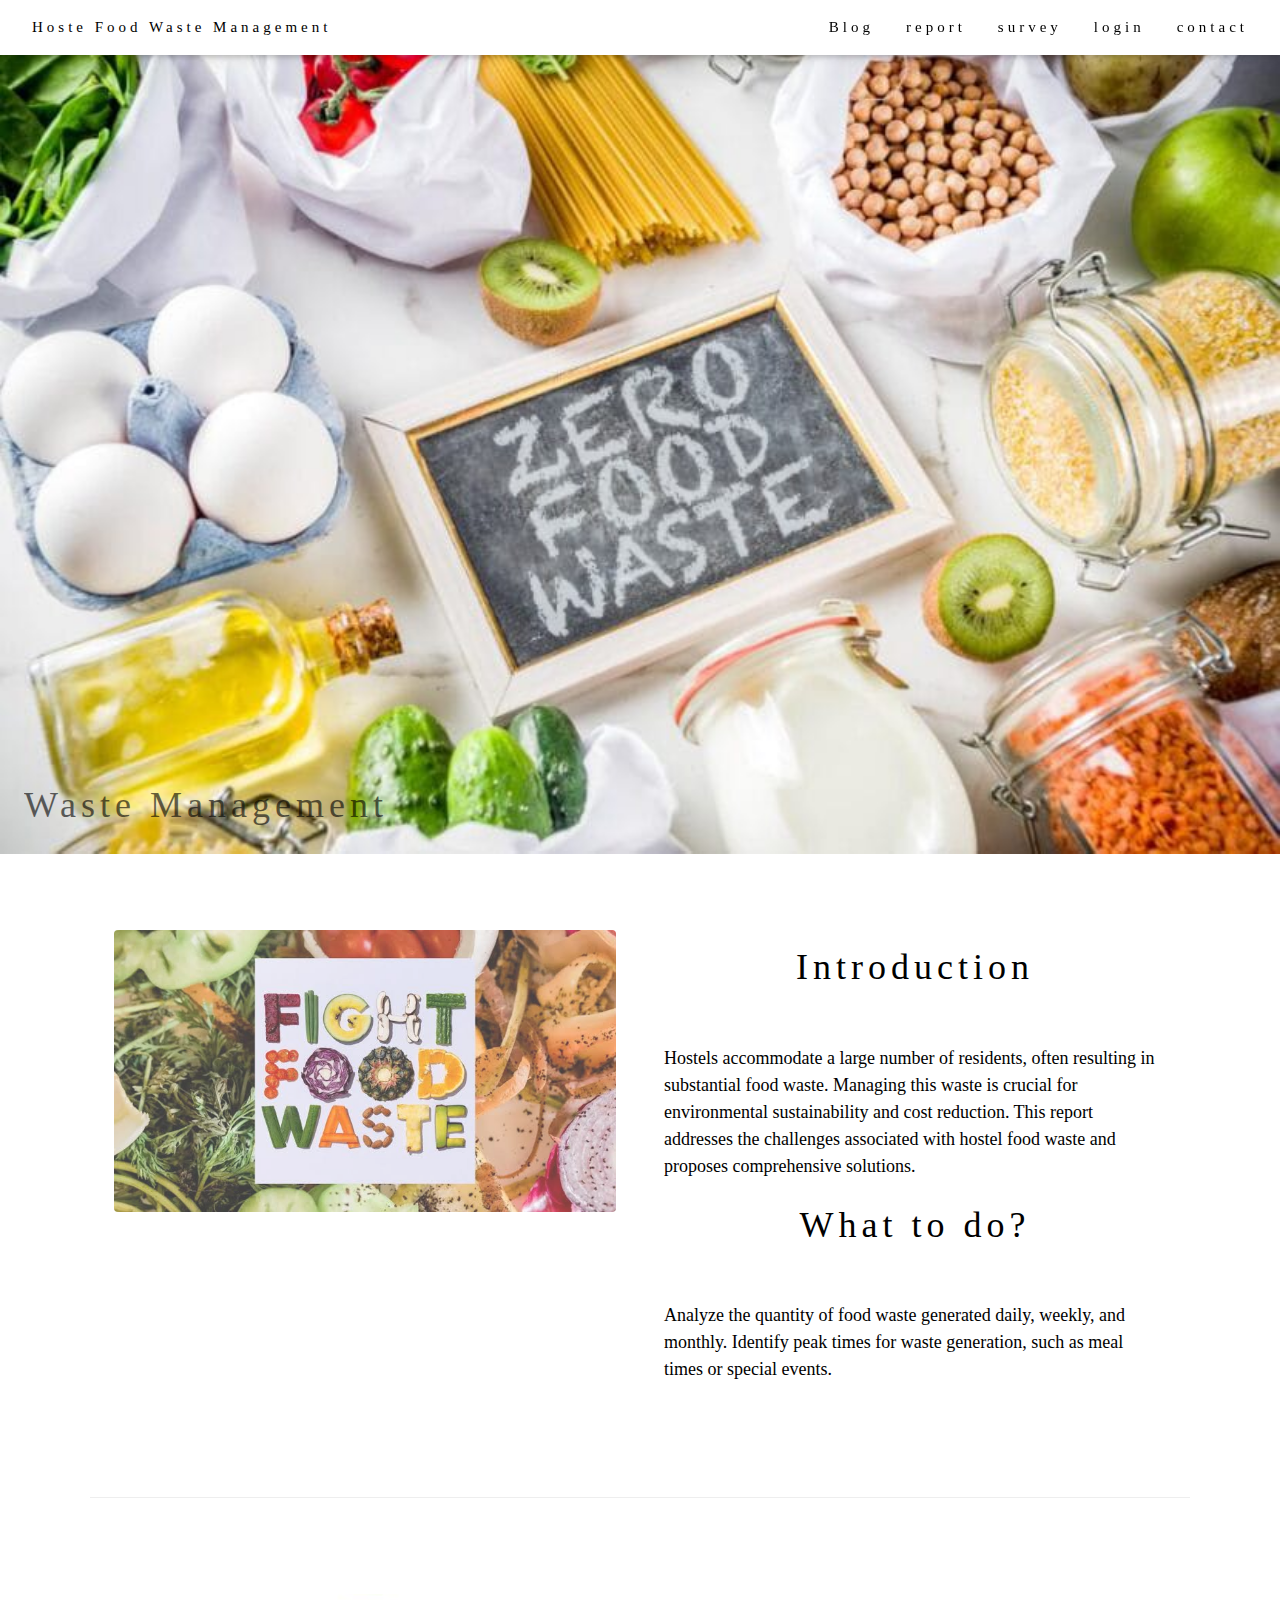
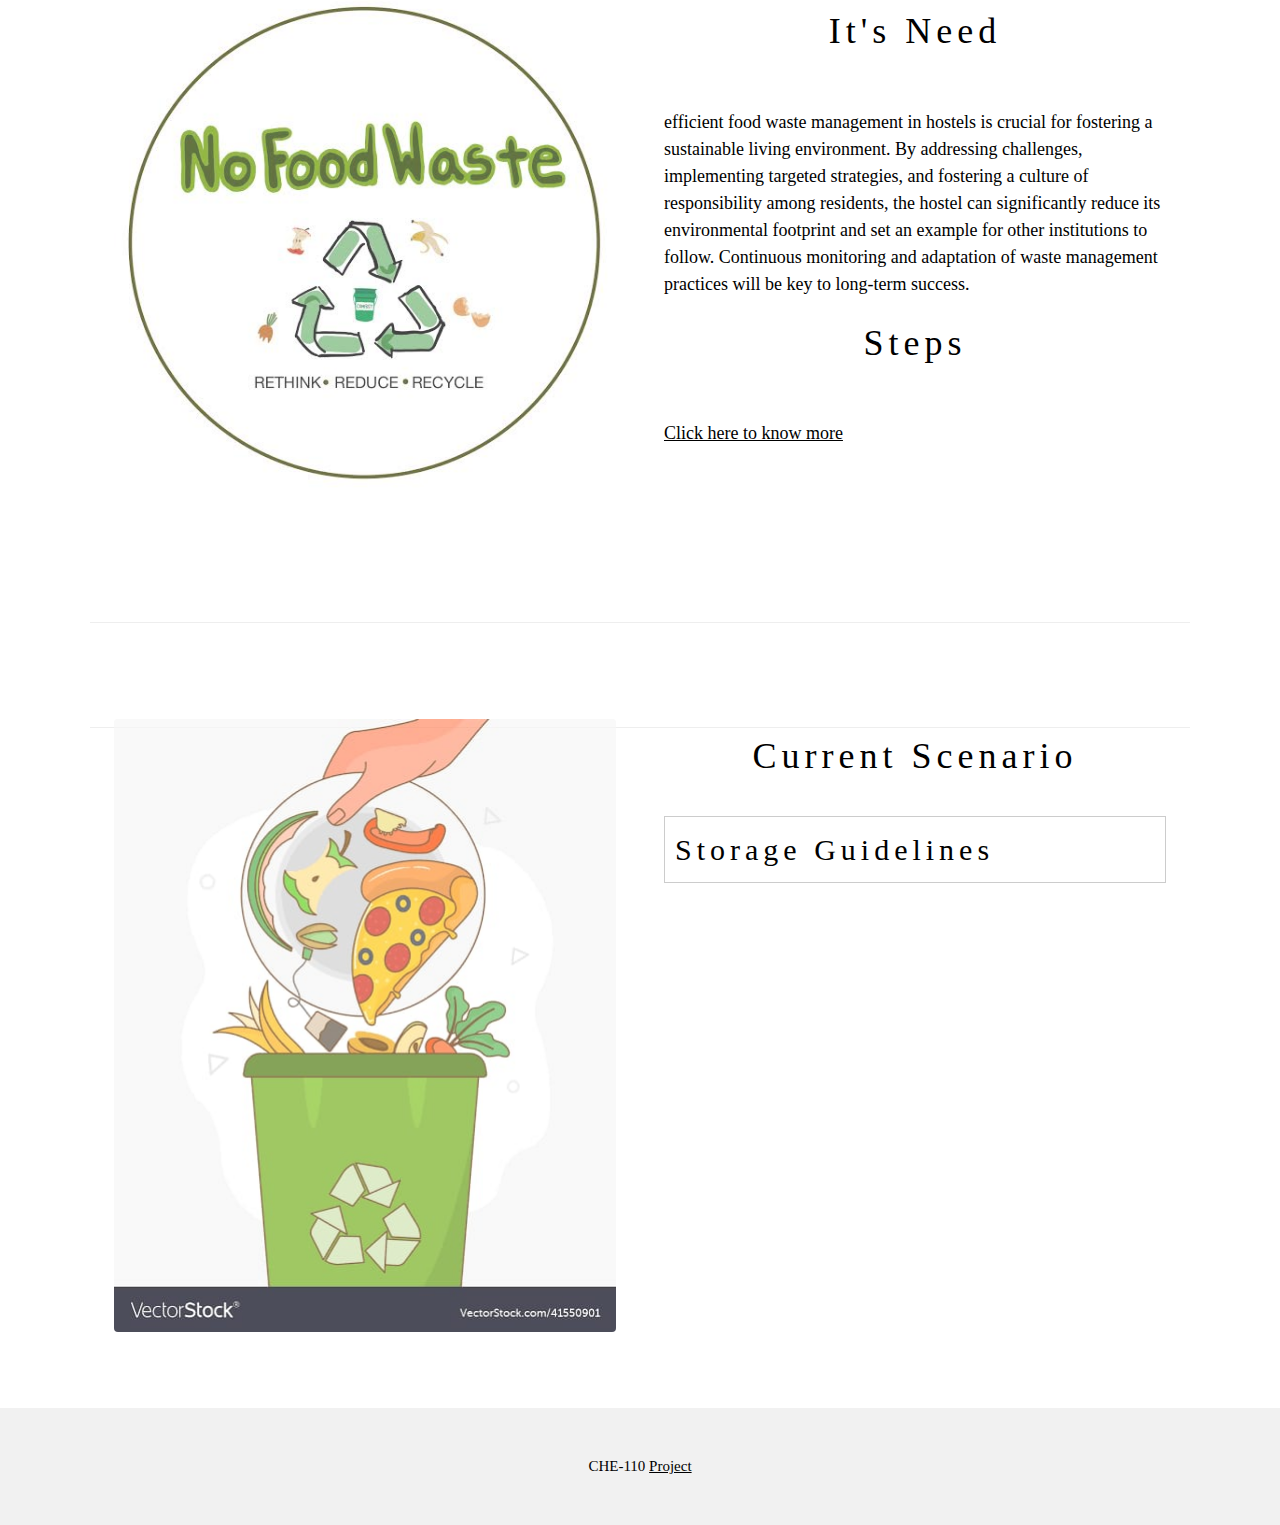
<file: index.html>
<!DOCTYPE html>
<html>
<head>
<title>Blog</title>
<meta charset="UTF-8">
<meta name="viewport" content="width=device-width, initial-scale=1">
<link rel="stylesheet" href="blog.css">
<style>
body {font-family: "Times New Roman", Georgia, Serif;}
h1, h2, h3, h4, h5, h6 {
  font-family: "Playfair Display";
  letter-spacing: 5px;
}
</style>
</head>  
<body>

<!-- Navbar (sit on top) -->
<div class="w3-top">
  <div class="w3-bar w3-white w3-padding w3-card" style="letter-spacing:4px;">
    <a href="landingpage.html" class="w3-bar-item w3-button">Hoste Food Waste Management</a>
    <!-- Right-sided navbar links. Hide them on small screens -->
    <div class="w3-right w3-hide-small">
      <a href="blog.html" class="w3-bar-item w3-button">Blog</a>
      <a href="report.html" class="w3-bar-item w3-button">report</a>
      <a href="survey.html" class="w3-bar-item w3-button">survey</a>
      <a href="login.html" class="w3-bar-item w3-button">login</a>
      <a href="contact.html" class="w3-bar-item w3-button">contact</a>

    </div>
  </div>
</div>

<!-- Header -->
<header class="w3-display-container w3-content w3-wide" style="max-width:1600px;min-width:500px" id="home">
  <img class="w3-image" src="sc.jpeg.jpeg" alt="foodwastage" width="1600" height="800">
  <div class="w3-display-bottomleft w3-padding-large w3-opacity">
    <h1 class="w3-xxlarge">Waste Management </h1>
  </div>
</header>

 
<div class="w3-content" style="max-width:1100px">

   
  <div class="w3-row w3-padding-64" id="about">
    <div class="w3-col m6 w3-padding-large w3-hide-small">
     <img src="bg.jpg" class="w3-round w3-image w3-opacity-min" alt="waste" width="600" height="750">
    </div>

    <div class="w3-col m6 w3-padding-large">
      <h1 class="w3-center">Introduction</h1><br>
      <p class="w3-large">Hostels accommodate a large number of residents, often resulting in substantial food waste. Managing this waste is crucial for environmental sustainability and cost reduction. This report addresses the challenges associated with hostel food waste and proposes comprehensive solutions.</p>
      <h1 class="w3-center">What to do?</h1><br>
      <p class="w3-large">Analyze the quantity of food waste generated daily, weekly, and monthly.
        Identify peak times for waste generation, such as meal times or special events.</p>
    </div>
  </div>
  
  <hr>
       
  <div class="w3-row w3-padding-64" id="about">
    <div class="w3-col m6 w3-padding-large w3-hide-small">
     <img src="WhatsApp Image 2023-11-19 at 10.55.43 PM.jpeg" class="w3-round w3-image w3-opacity-min" alt="waste" width="600" height="750">
    </div>

    <div class="w3-col m6 w3-padding-large">
      <h1 class="w3-center">It's Need</h1><br>
      <p class="w3-large">efficient food waste management in hostels is crucial for fostering a sustainable living environment. By addressing challenges, implementing targeted strategies, and fostering a culture of responsibility among residents, the hostel can significantly reduce its environmental footprint and set an example for other institutions to follow. Continuous monitoring and adaptation of waste management practices will be key to long-term success.</p>
      <h1 class="w3-center">Steps</h1><br>
      <p class="w3-large"><a href="steps.html" >Click here to know more</a></p>
    </div>
  </div>
  
  <hr>
   
  <div class="w3-row w3-padding-64" id="about">
    <div class="w3-col m6 w3-padding-large w3-hide-small">
     <img src="WhatsApp Image 2023-11-19 at 10.55.44 PM.jpeg" class="w3-round w3-image w3-opacity-min" alt="waste" width="600" height="750">
    </div>

    <div class="w3-col m6 w3-padding-large">
       
      <h1 class="w3-center">Current Scenario</h1><br>
      <div id="expandable-section" style="cursor: pointer; padding: 10px; border: 1px solid #ccc;">
        <h2 style="margin: 0;">Storage Guidelines</h2>
        <div id="content" style="display: none; padding: 10px; border: 1px solid #ddd;">
          <p>Hostels should have proper storage facilities to keep food fresh. Clearly communicate rules regarding the storage of personal food items, ensuring residents are aware of any communal refrigerators or storage areas.</p>
          <h3>Kitchen Etiquette</h3>
          <p>Implement kitchen rules and guidelines to ensure cleanliness and order.</p>
          <p>Clearly label personal items in communal refrigerators to avoid confusion or accidental consumption.</p>
          <h3>Food Safety Education</h3>
          <p>Provide residents with basic food safety guidelines to prevent contamination and spoilage.</p>
          <p>Display information about proper food handling and storage practices in shared kitchen spaces.</p>
          <p>Regular inspections of communal kitchens to ensure cleanliness and adherence to food safety standards.</p>
          <p>Address any issues promptly and communicate expectations for residents to maintain a clean and organized kitchen.</p>
          <p>Community Engagement Foster a sense of community responsibility by encouraging residents to take care of shared spaces, including kitchens and dining areas.</p>
          <p>Organize community events or workshops to educate residents about the importance of maintaining a clean and well-managed hostel kitchen.</p>
          <p>Meal Plans Consider implementing a meal plan system to reduce the need for extensive personal food storage and preparation.</p>
          <p>Ensure that hostel-provided meals meet dietary preferences and restrictions to discourage excessive personal food storage.</p>
          <h3>Waste Management</h3>
          <p>Implement effective waste management practices to deal with food scraps and leftovers.</p>
          <p>Encourage residents to minimize food waste by planning meals, using leftovers creatively, and participating in composting programs.</p>
          <h3>Communication Channels</h3>
          <p>Establish clear communication channels for residents to report any issues related to communal kitchens or shared food spaces.</p>
          <p>Regularly communicate guidelines and expectations through bulletin boards, newsletters, or community meetings.</p>
          <p>Enforce Policies Clearly outline consequences for violations of food storage and kitchen etiquette policies.</p>
          <p>Enforce policies consistently to maintain a standard of cleanliness and order in shared spaces.</p>
          <h3>Feedback Mechanism</h3>
          <p>Establish a feedback mechanism to allow residents to provide input on food-related policies and facilities.</p>
          <p>Use feedback to make improvements and address any concerns promptly.</p>
        </div>
      </div>
  </div>
  
  <hr>

</div>
 
 

  
<!-- End page content -->
</div>

<!-- Footer -->
<footer class="w3-center w3-light-grey w3-padding-32">
  <p>CHE-110 <a href="survey.html" title="W3.CSS" target="_blank" class="w3-hover-text-green">Project</a></p>
</footer>
<script>
    const expandableSection = document.getElementById('expandable-section');
    const content = document.getElementById('content');
  
    expandableSection.addEventListener('click', toggleContent);
  
    function toggleContent() {
      if (content.style.display === 'none') {
        content.style.display = 'block';
      } else {
        content.style.display = 'none';
      }
    }
  </script>
</body>
</html>
</file>
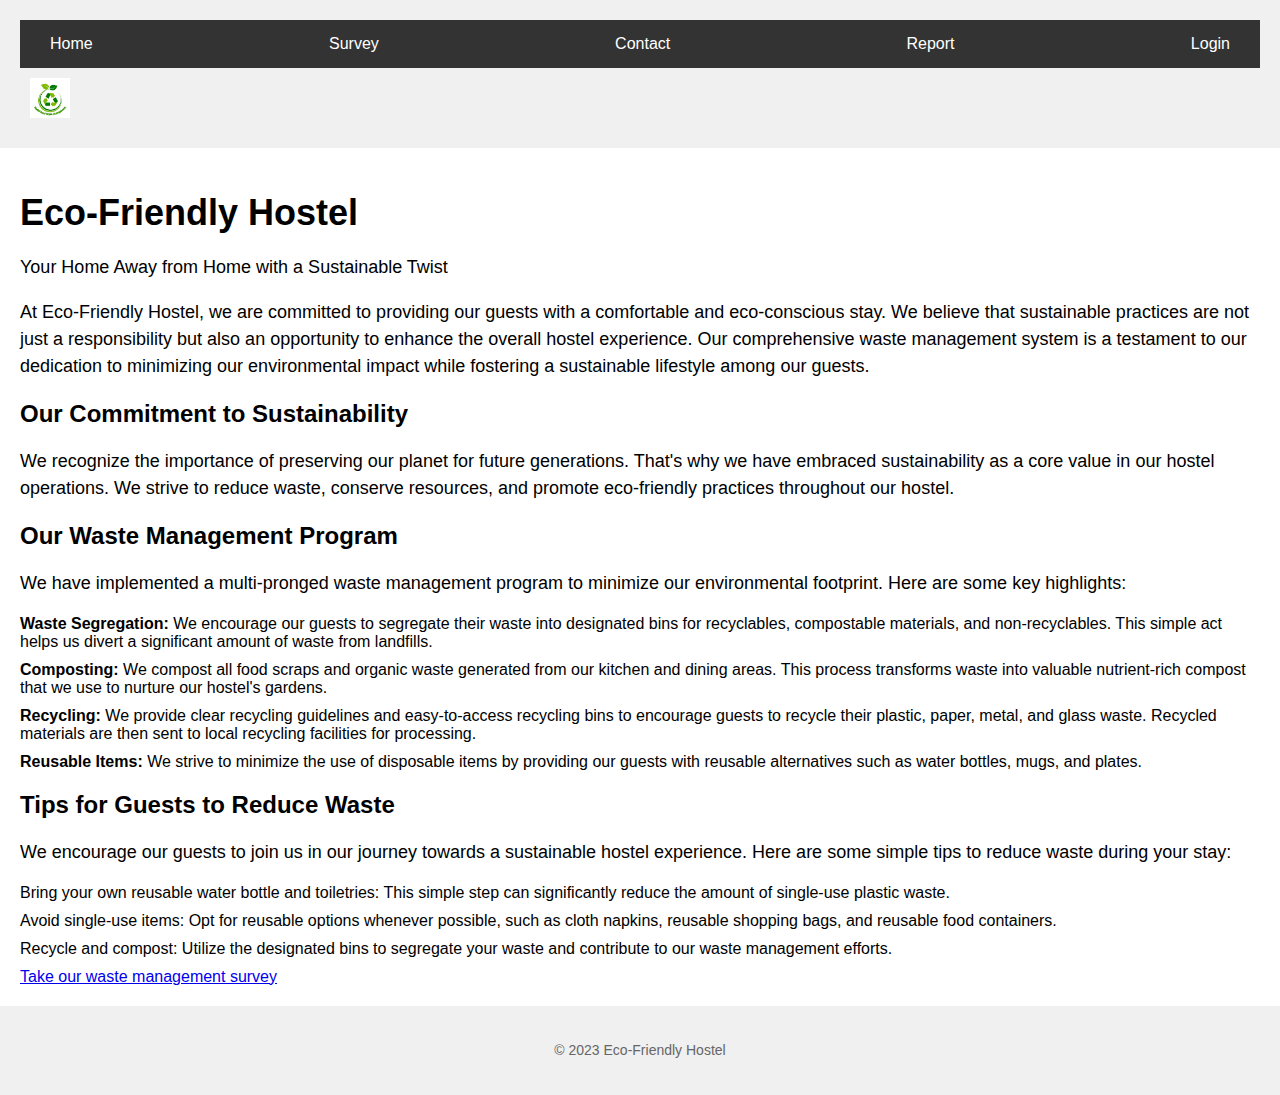
<file: blog.html>
<!DOCTYPE html>
<html lang="en">
<head>
    <meta charset="UTF-8">
    <meta name="viewport" content="width=device-width, initial-scale=1.0">
    <title>Eco-Friendly Hostel</title>
    <link rel="stylesheet" href="index1.css">
</head>
<body>
    <header>
        <nav>
            <a href="index.html">Home</a>
            <a href="survey.html">Survey</a>
            <a href="contact.html">Contact</a>
            <a href="report.html">Report</a>
            <a href="login.html">Login</a>
        </nav>
        <img src="logo.jpeg" alt="logo">
    </header>

    <main>
        <h1>Eco-Friendly Hostel</h1>

        <p>Your Home Away from Home with a Sustainable Twist</p>

        <p>At Eco-Friendly Hostel, we are committed to providing our guests with a comfortable and eco-conscious stay. We believe that sustainable practices are not just a responsibility but also an opportunity to enhance the overall hostel experience. Our comprehensive waste management system is a testament to our dedication to minimizing our environmental impact while fostering a sustainable lifestyle among our guests.</p>

        <h2>Our Commitment to Sustainability</h2>

        <p>We recognize the importance of preserving our planet for future generations. That's why we have embraced sustainability as a core value in our hostel operations. We strive to reduce waste, conserve resources, and promote eco-friendly practices throughout our hostel.</p>

        <h2>Our Waste Management Program</h2>

        <p>We have implemented a multi-pronged waste management program to minimize our environmental footprint. Here are some key highlights:</p>

        <ul>
            <li><strong>Waste Segregation:</strong> We encourage our guests to segregate their waste into designated bins for recyclables, compostable materials, and non-recyclables. This simple act helps us divert a significant amount of waste from landfills.</li>

            <li><strong>Composting:</strong> We compost all food scraps and organic waste generated from our kitchen and dining areas. This process transforms waste into valuable nutrient-rich compost that we use to nurture our hostel's gardens.</li>

            <li><strong>Recycling:</strong> We provide clear recycling guidelines and easy-to-access recycling bins to encourage guests to recycle their plastic, paper, metal, and glass waste. Recycled materials are then sent to local recycling facilities for processing.</li>

            <li><strong>Reusable Items:</strong> We strive to minimize the use of disposable items by providing our guests with reusable alternatives such as water bottles, mugs, and plates.</li>
        </ul>

        <h2>Tips for Guests to Reduce Waste</h2>

        <p>We encourage our guests to join us in our journey towards a sustainable hostel experience. Here are some simple tips to reduce waste during your stay:</p>

        <ul>
            <li>Bring your own reusable water bottle and toiletries: This simple step can significantly reduce the amount of single-use plastic waste.</li>

            <li>Avoid single-use items: Opt for reusable options whenever possible, such as cloth napkins, reusable shopping bags, and reusable food containers.</li>

            <li>Recycle and compost: Utilize the designated bins to segregate your waste and contribute to our waste management efforts.</li>
        </ul>
        
        <a href="survey.html">Take our waste management survey</a>
    </main>

    <footer>
        <p>&copy; 2023 Eco-Friendly Hostel</p>
    </footer>
    <script>
        (function() {
          // Select all of the <article> elements
          const articles = document.querySelectorAll('article');
      
          // Add a click event listener to each article
          for (let article of articles) {
            article.addEventListener('click', (event) => {
              // Prevent default click behavior
              event.preventDefault();
      
              // Get the clicked article
              const clickedArticle = event.target.closest('article');
      
              // Toggle the active state of the clicked article
              clickedArticle.classList.toggle('active');
            });
          }
        })();
      </script>
      
</body>
</html>
</file>
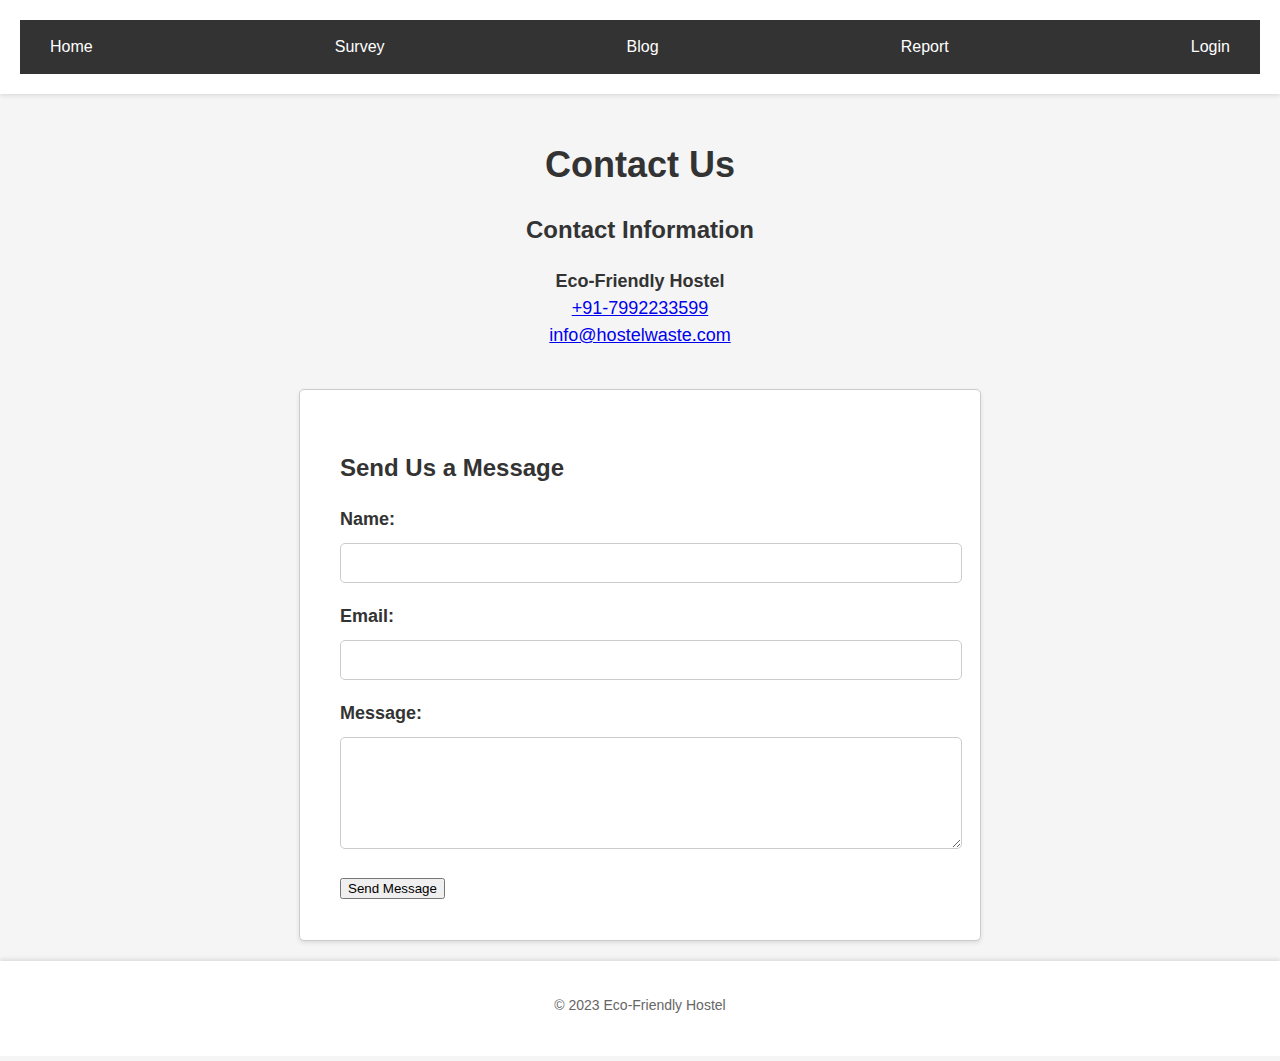
<file: contact.html>
<!DOCTYPE html>
<html lang="en">
<head>
    <meta charset="UTF-8">
    <meta name="viewport" content="width=device-width, initial-scale=1.0">
    <title>Eco-Friendly Hostel Contact</title>
    <link rel="stylesheet" href="contact.css">
</head>
<body>
    <header>
        <nav>
            <a href="index.html">Home</a>
            <a href="survey.html">Survey</a>
            <a href="blog.html">Blog</a>
            <a href="report.html">Report</a>
            <a href="login.html">Login</a>
        </nav>
    </header>

    <main>
        <h1>Contact Us</h1>

        <div class="contact-info">
            <h2>Contact Information</h2>

            <p>
                <strong>Eco-Friendly Hostel</strong><br>
                
                <a href="tel:7992233599">+91-7992233599</a><br>
                <a href="mailto:shivamsingh1t1h999@gmail.com">info@hostelwaste.com</a>
            </p>
        </div>

        <div class="contact-form">
            <h2>Send Us a Message</h2>

            <form action="#">
                <label for="name">Name:</label>
                <input type="text" id="name" name="name" required>

                <label for="email">Email:</label>
                <input type="email" id="email" name="email" required>

                <label for="message">Message:</label>
                <textarea id="message" name="message" rows="5" required></textarea>

                <button type="submit">Send Message</button>
            </form>
        </div>
    </main>

    <footer>
        <p>&copy; 2023 Eco-Friendly Hostel</p>
    </footer>
    <script>
        (function() {
          // Select all of the <article> elements
          const articles = document.querySelectorAll('article');
      
          // Add a click event listener to each article
          for (let article of articles) {
            article.addEventListener('click', (event) => {
              // Prevent default click behavior
              event.preventDefault();
      
              // Get the clicked article
              const clickedArticle = event.target.closest('article');
      
              // Toggle the active state of the clicked article
              clickedArticle.classList.toggle('active');
            });
          }
        })();
      </script>
      
</body>
</html>
</file>
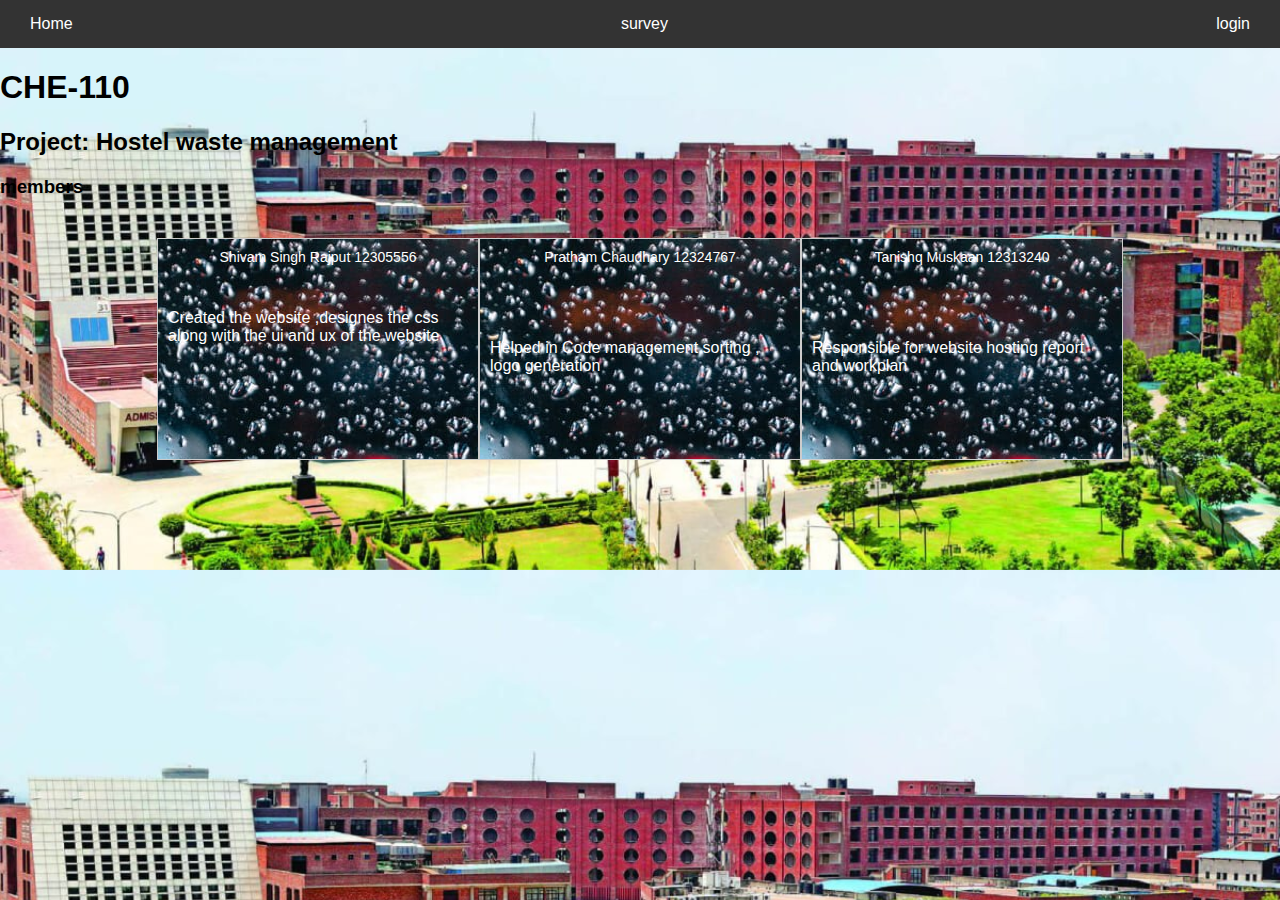
<file: landingpage.html>
<!DOCTYPE html>
<html>
<head>
  <title>My Landing Page</title>
  <style>
    body {
      margin: 0;
      padding: 0;
      font-family: sans-serif;
      background-image: url('background.jpg');
      background-size: cover;
      background-position: center;
      background-image: url(WhatsApp\ Image\ 2023-11-19\ at\ 11.08.20\ PM.jpeg);
    }

    nav {
      display: flex;
      justify-content: space-between;
      align-items: center;
      background-color: #333;
      padding: 10px 20px;
    }
    div.photo {
      display: flex;
      flex-wrap: wrap;
      justify-content: center;
      margin: 20px 0;
      color: white;
      background-image: url(WhatsApp\ Image\ 2023-11-19\ at\ 11.10.27\ PM.jpeg);
    }

    nav a {
      text-decoration: none;
      color: #fff;
      font-size: 16px;
      padding: 5px 10px;
    }

    .photo-container {
      display: flex;
      flex-wrap: wrap;
      justify-content: center;
      margin: 20px 0;
    }

    .photo {
      width: 300px;
      height: 200px;
      margin: 10px;
      border: 1px solid #ccc;
      background-color: #fff;
      padding: 10px;
    }

    .photo img {
      width: 100%;
      height: 100%;
      object-fit: cover;
    }

    .photo-description {
      font-size: 14px;
      text-align: center;
    }
  </style>
</head>
<body>
  <nav>
    <a href="index.html">Home</a>
    <a href="survey.html">survey</a>
    <a href="login.html">login</a>
  </nav>
  <h1>CHE-110</h1>
  <h2>    Project: Hostel waste management</h2>
  <h3>members</h3>
  <div class="photo-container">
    <div class="photo">
       
      <div class="photo-description">Shivam Singh Rajput 12305556</div>
      <p>Created the website ,designes the css along with the ui and ux of the website</p>
      </p>
    </div>

    <div class="photo">
        
      <div class="photo-description">Pratham Chaudhary 12324767</div>
      <p>Helped in Code management sorting , logo generation</p>
    </div>

    <div class="photo">
     
      <div class="photo-description">Tanishq Muskaan 12313240</div>
      <p>Responsible for website hosting report and workplan</p>
    </div>
  </div>
</body>
</html>
</file>
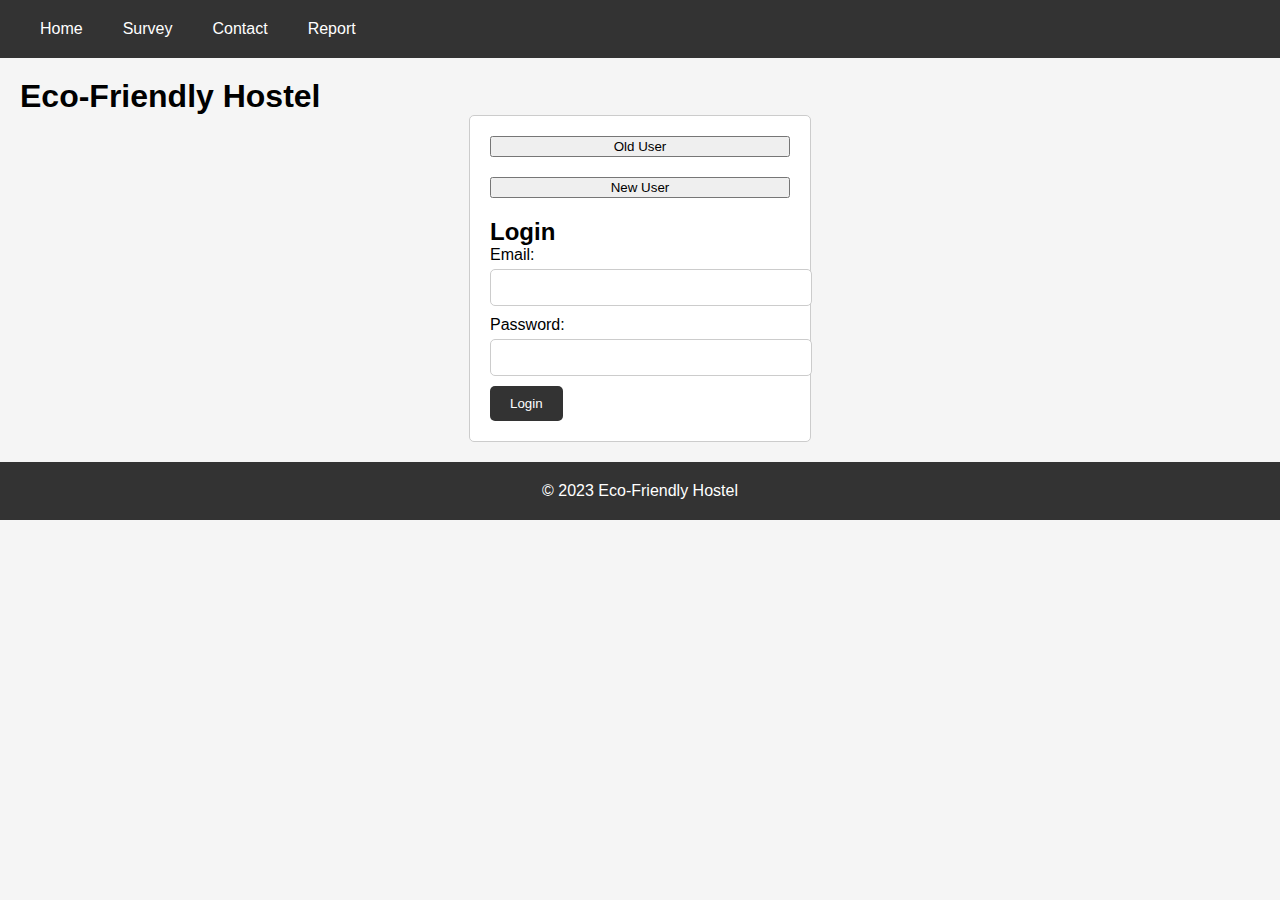
<file: login.html>
<!DOCTYPE html>
<html lang="en">
<head>
    <meta charset="UTF-8">
    <meta name="viewport" content="width=device-width, initial-scale=1.0">
    <title>Eco-Friendly Hostel Login/Signup</title>
    <link rel="stylesheet" href="login.css">    
</head>
<body>
    <header>
        <nav>
            <a href="index.html">Home</a>
            <a href="survey.html">Survey</a>
            <a href="contact.html">Contact</a>
            <a href="report.html">Report</a>
        </nav>
    </header>

    <main>
        <h1>Eco-Friendly Hostel</h1>

        <div class="container">
            <div class="login-signup">
                <button id="oldUserBtn">Old User</button>
                <button id="newUserBtn">New User</button>

                <div id="loginForm">
                    <h2>Login</h2>
                    <form action="#">
                        <label for="email">Email:</label>
                        <input type="email" id="email" name="email" required>

                        <label for="password">Password:</label>
                        <input type="password" id="password" name="password" required>

                        <button type="submit">Login</button>
                    </form>
                </div>

                <div id="signupForm" style="display: none;">
                    <h2>Signup</h2>
                    <form action="#">
                        <label for="email">Email:</label>
                        <input type="email" id="email" name="email" required>

                        <label for="contact">Contact Number:</label>
                        <input type="tel" id="contact" name="contact" required>

                        <label for="uid">UID:</label>
                        <input type="text" id="uid" name="uid" required>

                        <label for="password">Password:</label>
                        <input type="password" id="password" name="password" required>

                        <label for="room-no">Room No.:</label>
                        <input type="number" id="room-no" name="room-no" required>

                        <button type="submit">Signup</button>
                    </form>
                </div>
            </div>
        </div>
    </main>

    <footer>
        <p>&copy; 2023 Eco-Friendly Hostel</p>
    </footer>
    <script>
        const oldUserBtn = document.getElementById('oldUserBtn');
        const newUserBtn = document.getElementById('newUserBtn');
        const loginForm = document.getElementById('loginForm');
        const signupForm = document.getElementById('signupForm');

        oldUserBtn.addEventListener('click', function() {
            loginForm.style.display = 'block';
            signupForm.style.display = 'none';
        });

        newUserBtn.addEventListener('click', function() {
            loginForm.style.display = 'none';
            signupForm.style.display = 'block';
        });
    </script>
</body>
</html>
</file>
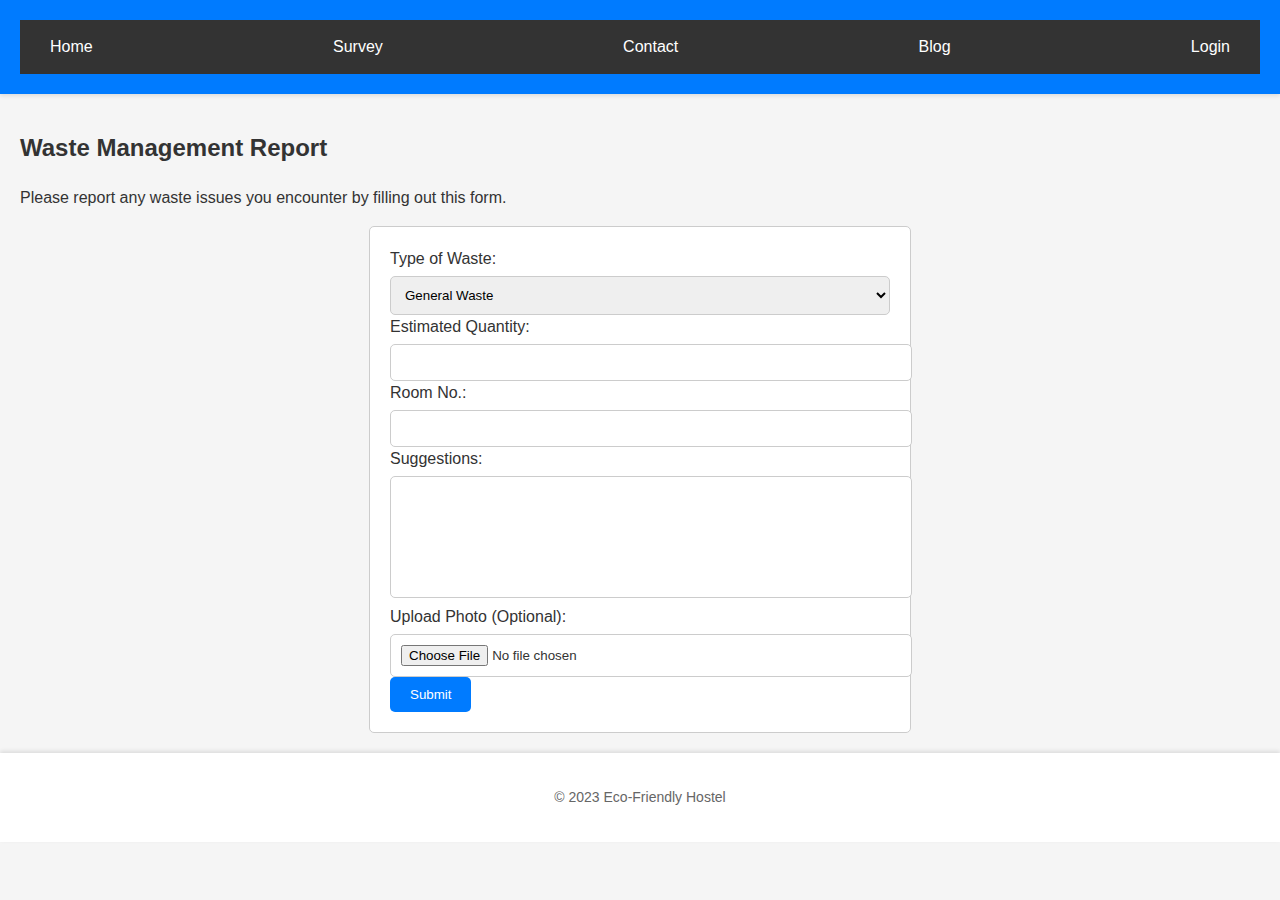
<file: report.html>
<!DOCTYPE html>
<html lang="en">
<head>
    <meta charset="UTF-8">
    <meta name="viewport" content="width=device-width, initial-scale=1.0">
    <title>Waste Management Report</title>
    <link rel="stylesheet" href="report.css">
</head>
<body>
    <header>
        <nav>
            <a href="index.html">Home</a>
            <a href="survey.html">Survey</a>
            <a href="contact.html">Contact</a>
            <a href="blog.html">Blog</a>
            <a href="login.html">Login</a>
        </nav>
    </header>

    <main>
        <h1>Waste Management Report</h1>

        <p>Please report any waste issues you encounter by filling out this form.</p>

        <form action="#">
            <label for="waste-type">Type of Waste:</label>
            <select id="waste-type" name="waste-type">
                <option value="general-waste">General Waste</option>
                <option value="paper-waste">Paper Waste</option>
                <option value="plastic-waste">Plastic Waste</option>
                <option value="glass-waste">Glass Waste</option>
                <option value="metal-waste">Metal Waste</option>
                <option value="other">Other</option>
            </select>

            <label for="waste-quantity">Estimated Quantity:</label>
            <input type="number" id="waste-quantity" name="waste-quantity" min="1">

            <label for="waste-location">Room No.:</label>
            <input type="text" id="waste-location" name="waste-location">

            <label for="waste-suggestions">Suggestions:</label>
            <textarea id="waste-suggestions" name="waste-suggestions" rows="5"></textarea>

            <label for="waste-photo">Upload Photo (Optional):</label>
            <input type="file" id="waste-photo" name="waste-photo" accept="image/*">

            <button type="submit">Submit</button>
        </form>
    </main>

    <footer>
        <p>&copy; 2023 Eco-Friendly Hostel</p>
    </footer>
    <script>
        (function() {
          // Select all of the <article> elements
          const articles = document.querySelectorAll('article');
      
          // Add a click event listener to each article
          for (let article of articles) {
            article.addEventListener('click', (event) => {
              // Prevent default click behavior
              event.preventDefault();
      
              // Get the clicked article
              const clickedArticle = event.target.closest('article');
      
              // Toggle the active state of the clicked article
              clickedArticle.classList.toggle('active');
            });
          }
        })();
      </script>
      
</body>
</html>
</file>
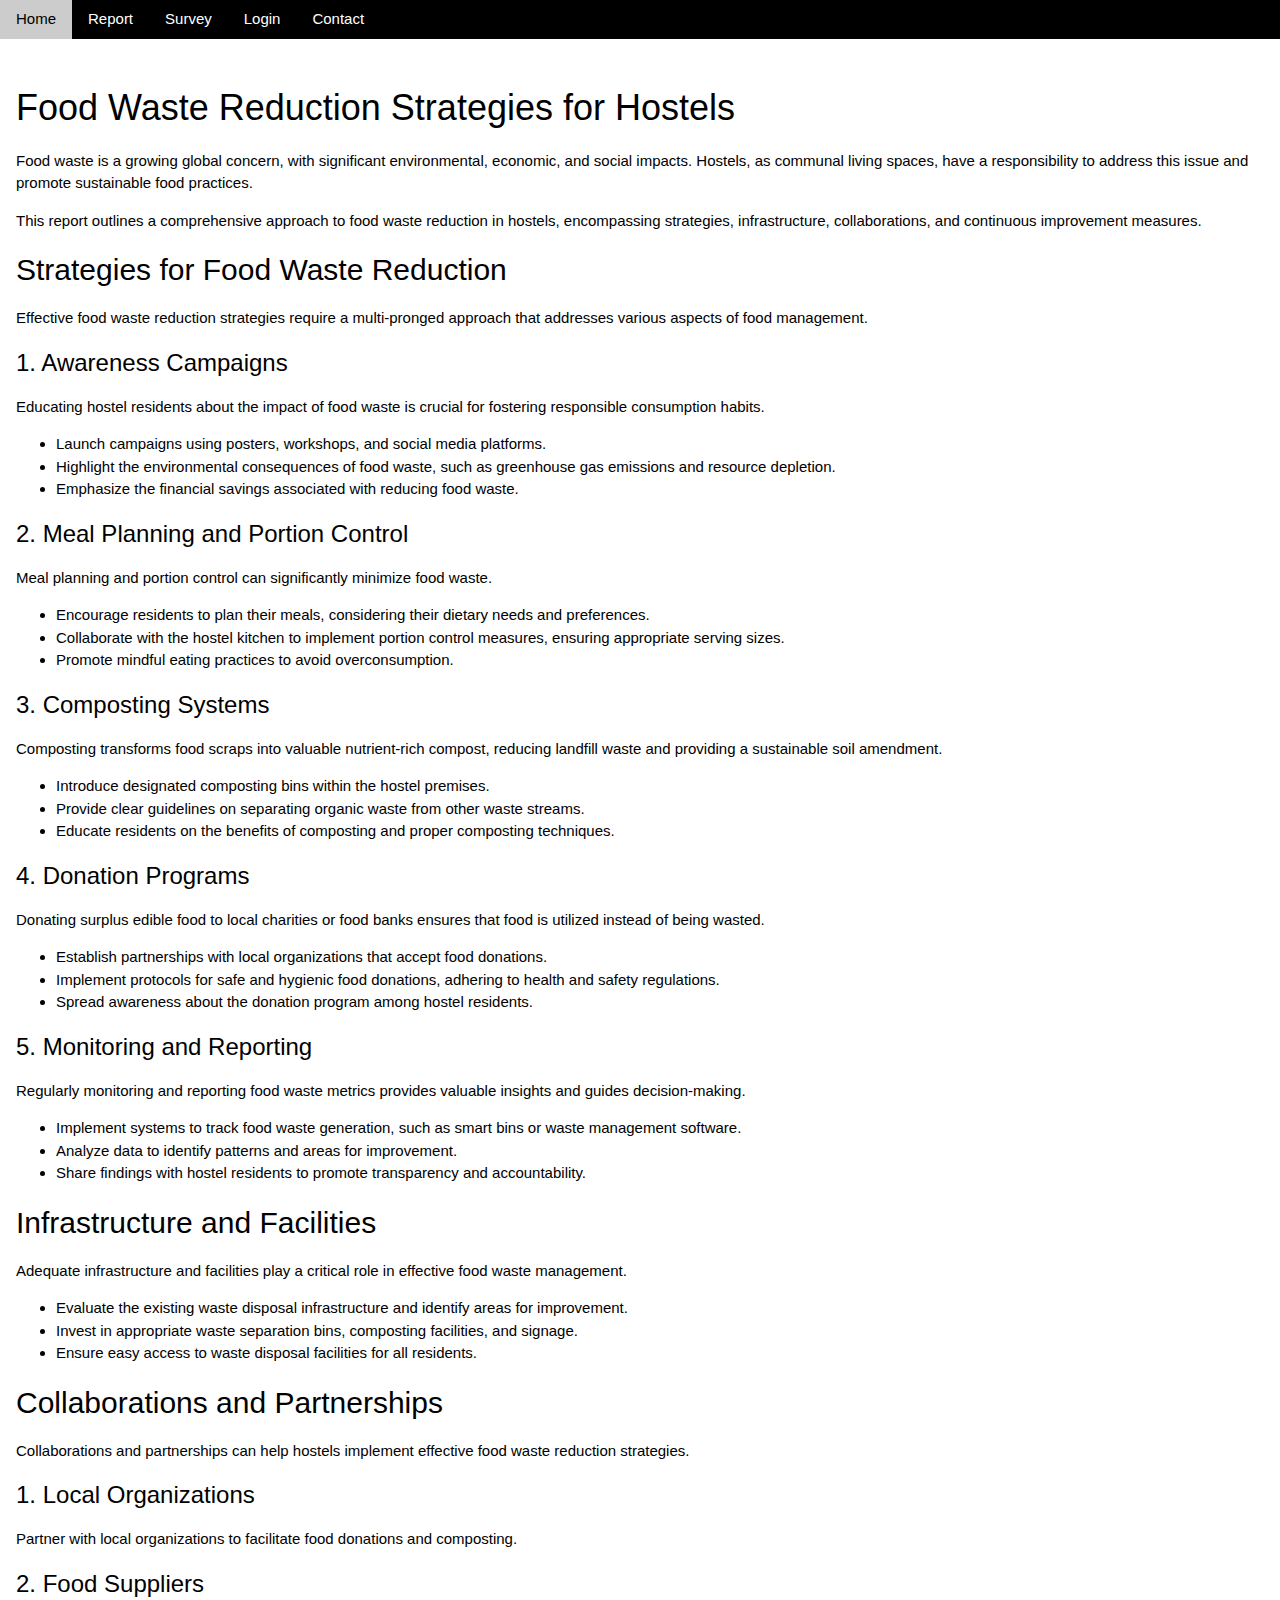
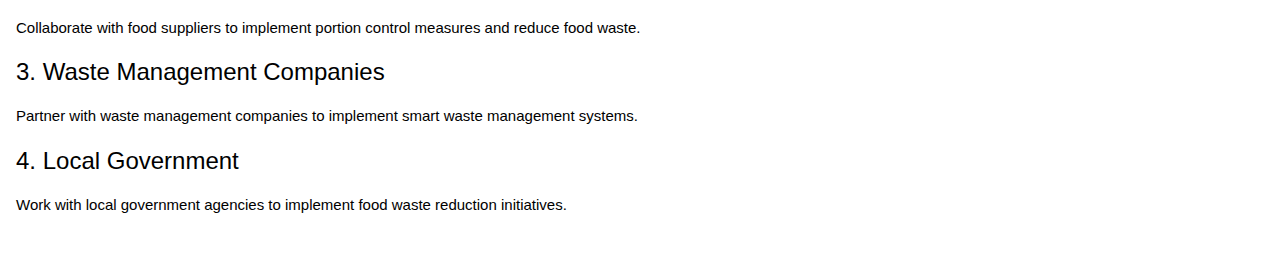
<file: steps.html>
<!DOCTYPE html>
<html>
<head>
  <title>Food Waste Reduction Strategies for Hostels</title>
  <link rel="stylesheet" href="blog.css">
   
</head>
<body>
  <div class="w3-bar w3-black">
    <a href="index.html" class="w3-bar-item w3-button">Home</a>
    <a href="report.html" class="w3-bar-item w3-button w3-text-white">Report</a>
    <a href="survey.html" class="w3-bar-item w3-button">Survey</a>
    <a href="login.html" class="w3-bar-item w3-button">Login</a>
    <a href="contact.html" class="w3-bar-item w3-button">Contact</a>
  </div>

  <div class="w3-container w3-padding-32">
    <h1>Food Waste Reduction Strategies for Hostels</h1>

    <p>Food waste is a growing global concern, with significant environmental, economic, and social impacts. Hostels, as communal living spaces, have a responsibility to address this issue and promote sustainable food practices.</p>

    <p>This report outlines a comprehensive approach to food waste reduction in hostels, encompassing strategies, infrastructure, collaborations, and continuous improvement measures.</p>

    <h2>Strategies for Food Waste Reduction</h2>

    <p>Effective food waste reduction strategies require a multi-pronged approach that addresses various aspects of food management.</p>

    <h3>1. Awareness Campaigns</h3>

    <p>Educating hostel residents about the impact of food waste is crucial for fostering responsible consumption habits.</p>

    <ul>
      <li>Launch campaigns using posters, workshops, and social media platforms.</li>
      <li>Highlight the environmental consequences of food waste, such as greenhouse gas emissions and resource depletion.</li>
      <li>Emphasize the financial savings associated with reducing food waste.</li>
    </ul>

    <h3>2. Meal Planning and Portion Control</h3>

    <p>Meal planning and portion control can significantly minimize food waste.</p>

    <ul>
      <li>Encourage residents to plan their meals, considering their dietary needs and preferences.</li>
      <li>Collaborate with the hostel kitchen to implement portion control measures, ensuring appropriate serving sizes.</li>
      <li>Promote mindful eating practices to avoid overconsumption.</li>
    </ul>

    <h3>3. Composting Systems</h3>

    <p>Composting transforms food scraps into valuable nutrient-rich compost, reducing landfill waste and providing a sustainable soil amendment.</p>

    <ul>
      <li>Introduce designated composting bins within the hostel premises.</li>
      <li>Provide clear guidelines on separating organic waste from other waste streams.</li>
      <li>Educate residents on the benefits of composting and proper composting techniques.</li>
    </ul>

    <h3>4. Donation Programs</h3>

    <p>Donating surplus edible food to local charities or food banks ensures that food is utilized instead of being wasted.</p>

    <ul>
      <li>Establish partnerships with local organizations that accept food donations.</li>
      <li>Implement protocols for safe and hygienic food donations, adhering to health and safety regulations.</li>
      <li>Spread awareness about the donation program among hostel residents.</li>
    </ul>

    <h3>5. Monitoring and Reporting</h3>

    <p>Regularly monitoring and reporting food waste metrics provides valuable insights and guides decision-making.</p>

    <ul>
      <li>Implement systems to track food waste generation, such as smart bins or waste management software.</li>
      <li>Analyze data to identify patterns and areas for improvement.</li>
      <li>Share findings with hostel residents to promote transparency and accountability.</li>
    </ul>

    <h2>Infrastructure and Facilities</h2>

    <p>Adequate infrastructure and facilities play a critical role in effective food waste management.</p>

    <ul>
      <li>Evaluate the existing waste disposal infrastructure and identify areas for improvement.</li>
      <li>Invest in appropriate waste separation bins, composting facilities, and signage.</li>
      <li>Ensure easy access to waste disposal facilities for all residents.</li>
    </ul>

    <h2>Collaborations and Partnerships</h2>

    <p>Collaborations and partnerships can help hostels implement effective food waste reduction strategies.</p>
    <h3>1. Local Organizations</h3>
    <p>Partner with local organizations to facilitate food donations and composting.</p>
    <h3>2. Food Suppliers</h3>
    <p>Collaborate with food suppliers to implement portion control measures and reduce food waste.</p>
    <h3>3. Waste Management Companies</h3>
    <p>Partner with waste management companies to implement smart waste management systems.</p>
    <h3>4. Local Government</h3>
    <p>Work with local government agencies to implement food waste reduction initiatives.</p>
</file>
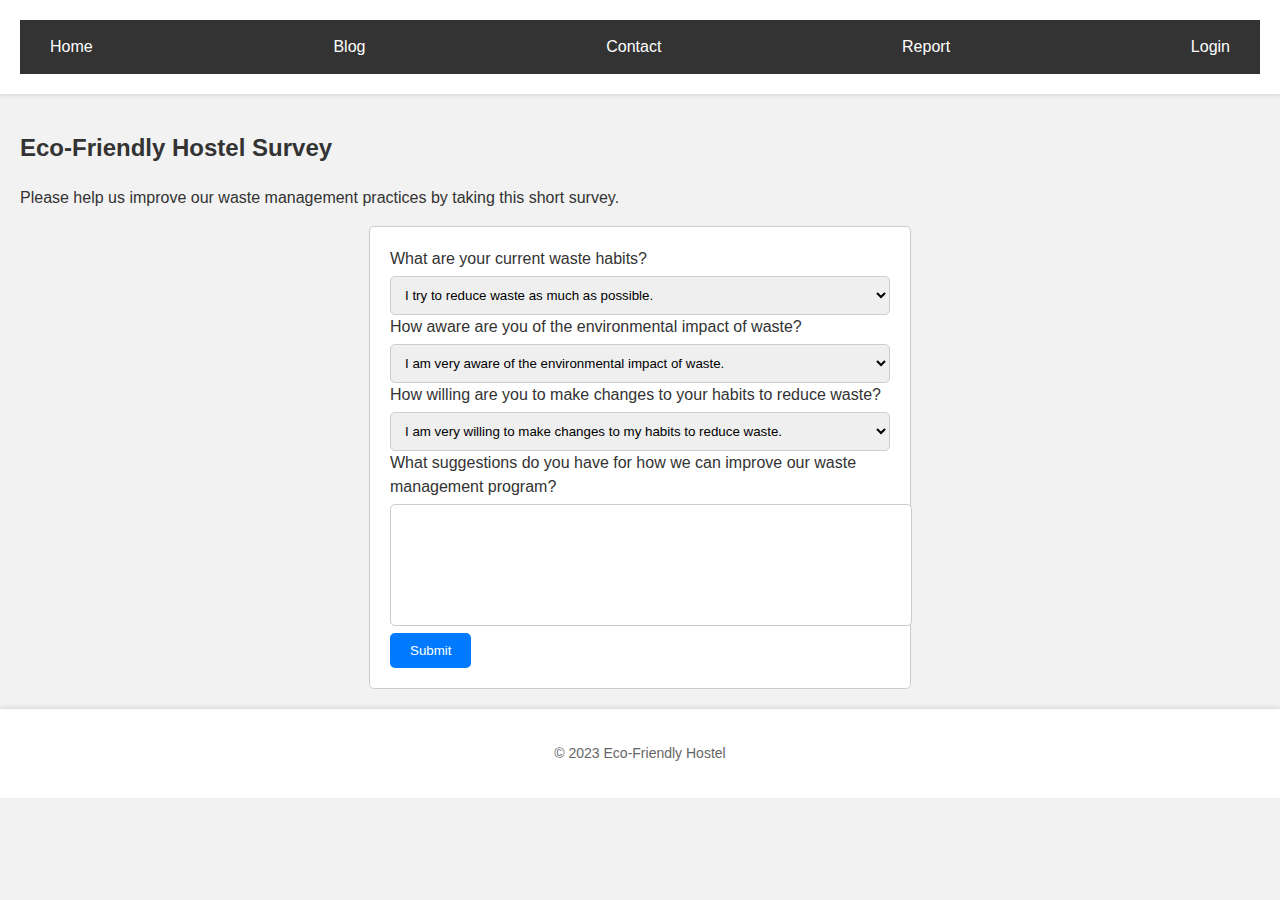
<file: survey.html>
<!DOCTYPE html>
<html lang="en">
<head>
    <meta charset="UTF-8">
    <meta name="viewport" content="width=device-width, initial-scale=1.0">
    <title>Eco-Friendly Hostel Survey</title>
    <link rel="stylesheet" href="survey.css">
</head>
<body>
    <header>
        <nav>
            <a href="index.html">Home</a>
            <a href="blog.html">Blog</a>
            <a href="contact.html">Contact</a>
            <a href="report.html">Report</a>
            <a href="login.html">Login</a>
        </nav>
    </header>

    <main>
        <h1>Eco-Friendly Hostel Survey</h1>

        <p>Please help us improve our waste management practices by taking this short survey.</p>

        <form action="#">
            <label for="waste-habits">What are your current waste habits?</label>
            <select id="waste-habits" name="waste-habits">
                <option value="try-to-reduce-waste">I try to reduce waste as much as possible.</option>
                <option value="occasionally-consider-waste">I occasionally consider waste reduction, but it's not a top priority.</option>
                <option value="rarely-think-about-waste">I rarely think about waste.</option>
            </select>

            <label for="waste-awareness">How aware are you of the environmental impact of waste?</label>
            <select id="waste-awareness" name="waste-awareness">
                <option value="very-aware">I am very aware of the environmental impact of waste.</option>
                <option value="somewhat-aware">I am somewhat aware of the environmental impact of waste.</option>
                <option value="not-aware">I am not very aware of the environmental impact of waste.</option>
            </select>

            <label for="waste-reduction-willingness">How willing are you to make changes to your habits to reduce waste?</label>
            <select id="waste-reduction-willingness" name="waste-reduction-willingness">
                <option value="very-willing">I am very willing to make changes to my habits to reduce waste.</option>
                <option value="somewhat-willing">I am somewhat willing to make changes to my habits to reduce waste.</option>
                <option value="not-willing">I am not willing to make changes to my habits to reduce waste.</option>
            </select>

            <label for="waste-reduction-suggestions">What suggestions do you have for how we can improve our waste management program?</label>
            <textarea id="waste-reduction-suggestions" name="waste-reduction-suggestions" rows="5"></textarea>

            <button type="submit">Submit</button>
        </form>
    </main>

    <footer>
        <p>&copy; 2023 Eco-Friendly Hostel</p>
    </footer>
    <script>
        (function() {
          // Select all of the <article> elements
          const articles = document.querySelectorAll('article');
      
          // Add a click event listener to each article
          for (let article of articles) {
            article.addEventListener('click', (event) => {
              // Prevent default click behavior
              event.preventDefault();
      
              // Get the clicked article
              const clickedArticle = event.target.closest('article');
      
              // Toggle the active state of the clicked article
              clickedArticle.classList.toggle('active');
            });
          }
        })();
      </script>
      
</body>
</html>
</file>
<file: index1.css>
body {
    font-family: Arial, sans-serif;
    margin: 0;
    padding: 0;
    background-image: url(" ");
    body::before {
        content: "background";
        position: fixed;
        top: 0;
        left: 0;
        width: 100%;
        height: 100%;
        background-color: rgba(0, 0, 0); /* Change the alpha value to adjust the opacity */
        z-index: -1;
        background-image: url("bg.jpg");
        background-size: cover;
    }
    background-size: cover;
}

nav {
    display: flex;
    justify-content: space-between;
    align-items: center;
    background-color: #333;
    padding: 10px 20px;
}

nav a {
    text-decoration: none;
    color: #fff;
    font-size: 16px;
    padding: 5px 10px;
}

nav a:hover {
    background-color: #fff;
    color: #007bff;
}

img {
    max-width: 100%;
    height: 40px;
    padding: 10px;
    display: block;
}

button,
input[type="text"],
input[type="submit"] {
    border: none;
    border-radius: 5px;
    font-size: 16px;
}

button {
    background-color: #333;
    color: #fff;
    padding: 10px 20px;
    cursor: pointer;
    transition: background-color 0.3s ease-in-out;
}

button:hover {
    background-color: #555;
}

input[type="text"],
input[type="submit"] {
    background-color: #333;
    color: #fff;
    padding: 10px 20px;
    cursor: pointer;
    transition: background-color 0.3s ease-in-out;
}

input[type="submit"]:hover {
    background-color: #555;
}

.box,
.box a,
.box a:hover {
    border-radius: 5px;
}

.box {
    background-color: #fff;
    border: 1px solid #ccc;
    padding: 20px;
    box-shadow: 0 0 10px rgba(0, 0, 0, 0.1);
    transition: box-shadow 0.3s ease-in-out;
}

.box:hover {
    box-shadow: 0 0 20px rgba(0, 0, 0, 0.2);
}

.box h2 {
    font-size: 24px;
    margin-bottom: 10px;
}

.box p {
    font-size: 16px;
    line-height: 1.5;
    margin-bottom: 20px;
}

.box a {
    text-decoration: none;
    color: #333;
    font-size: 16px;
    padding: 10px;
    transition: background-color 0.3s ease-in-out;
}

.box a:hover {
    background-color: #ccc;
}
/* Header Styles */
header {
    background-color: #f0f0f0;
    padding: 20px;
}

/* Navigation Styles */
nav {
    display: flex;
    justify-content: space-between;
    align-items: center;
    background-color: #333;
    padding: 10px 20px;
}

nav a {
    text-decoration: none;
    color: #fff;
    font-size: 16px;
    padding: 5px 10px;
}

nav a:hover {
    background-color: #fff;
    color: #007bff;
}

/* Main Content Styles */
main {
    padding: 20px;
}

h1 {
    font-size: 36px;
    font-weight: bold;
    margin-bottom: 20px;
}

p {
    font-size: 18px;
    line-height: 1.5;
}

/* List Styles */
ul {
    list-style-type: none;
    padding: 0;
    margin: 0;
}

ul li {
    margin-bottom: 10px;
}

/* Footer Styles */
footer {
    background-color: #f0f0f0;
    padding: 20px;
    text-align: center;
}

footer p {
    font-size: 14px;
    color: #666;
}

.active {
    background-color: #eee;
    border: 1px solid #ccc;
    padding: 20px;
}

/* Image Styles */
img {
    max-width: 100%;
    height: 40px;
    padding: 10px;
    display: block;
}

/* Button Styles */
button,
input[type="text"],
input[type="submit"] {
    border: none;
    border-radius: 5px;
    font-size: 16px;
}

button {
    background-color: #333;
    color: #fff;
    padding: 10px 20px;
    cursor: pointer;
    transition: background-color 0.3s ease-in-out;
}

button:hover {
    background-color: #555;
}

/* Input Styles */
input[type="text"],
input[type="submit"] {
    background-color: #333;
    color: #fff;
    padding: 10px 20px;
    cursor: pointer;
    transition: background-color 0.3s ease-in-out;
}

input[type="submit"]:hover {
    background-color: #555;
}

/* Box Styles */
.box,
.box a,
.box a:hover {
    border-radius: 5px;
}

.box {
    background-color: #fff;
    border: 1px solid #ccc;
    padding: 20px;
    box-shadow: 0 0 10px rgba(0, 0, 0, 0.1);
    transition: box-shadow 0.3s ease-in-out;
}

.box:hover {
    box-shadow: 0 0 20px rgba(0, 0, 0, 0.2);
}

.box h2 {
    font-size: 24px;
    margin-bottom: 10px;
}

.box p {
    font-size: 16px;
    line-height: 1.5;
    margin-bottom: 20px;
}

.box a {
    text-decoration: none;
    color: #333;
    font-size: 16px;
    padding: 10px;
    transition: background-color 0.3s ease-in-out;
}

.box a:hover {
    background-color: #ccc;
}

/* Container Styles */
.container {
    margin: 0 auto;
    border: 1px solid #ccc;
    border-radius: 5px;
    background-color: #fff;
}

.container:hover {
    box-shadow: 0 0 10px rgba(0, 0, 0, 0.1);
}

.container h1 {
    font-size: 36px;
    margin-bottom: 20px;
}

.container ul {
    list-style: none;
    margin: 0;
    padding: 0;
}

.container li {
    font-size: 18px;
    line-height: 1.5;
    margin-bottom: 10px;
}

.container li:before {
    content: "\2022";
    color: #333;
    display: inline-block;
    width: 1em;
    margin-left: -1em;
}

.container a {
    text-decoration: none;
    color: #333;
    font-size: 16px;
    padding: 10px;
    border-radius: 5px;
    transition: background-color 0.3s ease-in-out;
}

.container a:hover {
    background-color: #ccc;
}
/* Example Media Query for Responsive Design */
@media (max-width: 768px) {
    /* Add responsive styles here */
    nav {
        flex-direction: column;
    }
    nav a {
        margin-bottom: 10px;
    }
}
</file>
<file: contact.css>
/* General styling */

body {
    font-family: sans-serif;
    margin: 0;
    padding: 0;
    background-color: #f2f2f2;
}

header {
    background-color: #fff;
    padding: 20px;
    box-shadow: 0 2px 4px rgba(0, 0, 0, 0.1);
}

nav {
    display: flex;
    justify-content: space-between;
    align-items: center;
}

nav a {
    text-decoration: none;
    color: #333;
    font-size: 16px;
    padding: 5px 10px;
}

nav a:hover {
    background-color: #ccc;
}

main {
    padding: 20px;
}

h1 {
    font-size: 24px;
    font-weight: bold;
    margin-bottom: 20px;
}

p {
    font-size: 16px;
    line-height: 1.5;
}

ul {
    list-style-type: none;
    padding: 0;
    margin: 0;
}

ul li {
    margin-bottom: 10px;
}

footer {
    background-color: #fff;
    padding: 20px;
    box-shadow: 0 -2px 4px rgba(0, 0, 0, 0.1);
    text-align: center;
}

footer p {
    font-size: 14px;
    color: #666;
}

/* Contact page styling */

.contact-info {
    margin-bottom: 20px;
}

.contact-form {
    width: 500px;
    margin: 0 auto;
    padding: 20px;
    border: 1px solid #ccc;
    border-radius: 5px;
    background-color: #fff;
}

.contact-form label {
    display: block;
    margin-bottom: 5px;
    font-size: 16px;
    font-weight: bold;
}

.contact-form input[type="text"], input[type="email"], 
.contact-form textarea {
    width: 100%;
    padding: 10px;
    border: 1px solid #ccc;
    border-radius: 5px;
    font-size: 16px;
    margin-bottom: 20px;
}

.contact-form input[type="submit"] {
    background-color: #333;
    color: #fff;
    border: none;
    border-radius: 5px;
    padding: 10px 20px;
    font-size: 16px;
    cursor: pointer;
}
.active {
    background-color: #eee;
    border: 1px solid #ccc;
    padding: 20px;
  }
  
.contact-form input[type="submit"]:hover {
    background-color: #666;
}
body {
    font-family: Arial, sans-serif;
    font-size: 16px;
    line-height: 1.5;
    color: #333;
    background-color: #f5f5f5;
}

.container {
    max-width: 1200px;
    margin: 0 auto;
    padding: 20px;
}

header {
    background-color: #fff;
    padding: 20px;
    box-shadow: 0 2px 4px rgba(0, 0, 0, 0.1);
  }

 
main {
    padding: 20px;
}

h1 {
    font-size: 36px;
    font-weight: bold;
    margin-bottom: 20px;
    text-align: center;
}

p {
    font-size: 18px;
    line-height: 1.5;
    margin-bottom: 20px;
}

ul {
    list-style-type: none;
    padding: 0;
    margin: 0;
}

ul li {
    margin-bottom: 10px;
}

footer {
    background-color: #fff;
    padding: 20px;
    box-shadow: 0 -2px 4px rgba(0, 0, 0, 0.1);
    text-align: center;
}

footer p {
    font-size: 14px;
    color: #666;
}

/* Contact page styling */

.contact-info {
    margin-bottom: 40px;
    text-align: center;
}

.contact-info h2 {
    font-size: 24px;
    font-weight: bold;
    margin-bottom: 20px;
}

.contact-form {
    width: 100%;
    max-width: 600px;
    margin: 0 auto;
    padding: 40px;
    border: 1px solid #ccc;
    border-radius: 5px;
    background-color: #fff;
    box-shadow: 0 2px 4px rgba(0, 0, 0, 0.1);
}

.contact-form label {
    display: block;
    margin-bottom: 10px;
    font-size: 18px;
    font-weight: bold;
}

.contact-form input[type="text"], input[type="email"], 
.contact-form textarea {
    width: 100%;
    padding: 10px;
    border: 1px solid #ccc;
    border-radius: 5px;
    font-size: 16px;
    margin-bottom: 20px;
}

.contact-form input[type="submit"] {
    background-color: #333;
    color: #fff;
    border: none;
    border-radius: 5px;
    padding: 10px 20px;
    font-size: 18px;
    cursor: pointer;
    transition: background-color 0.3s ease;
}

.contact-form input[type="submit"]:hover {
    background-color: #666;
}
nav {
    display: flex;
    justify-content: space-between;
    align-items: center;
    background-color: #333;
    padding: 10px 20px;
  }
  
  nav a {
    text-decoration: none;
    color: #fff;
    font-size: 16px;
    padding: 5px 10px;
  }
  
  nav a:hover {
    background-color: #fff;
    color: #007bff;
  }
</file>
<file: report.css>
/* General styling */

body {
    font-family: sans-serif;
    margin: 0;
    padding: 0;
    background-color: #f2f2f2;
  }
  
  header {
    background-color: #fff;
    padding: 20px;
    box-shadow: 0 2px 4px rgba(0, 0, 0, 0.1);
  }
  
  nav {
    display: flex;
    justify-content: space-between;
    align-items: center;
  }
  
  nav a {
    text-decoration: none;
    color: #333;
    font-size: 16px;
    padding: 5px 10px;
  }
  
  nav a:hover {
    background-color: #cccccc;
  }
  
  main {
    padding: 20px;
  }
  
  h1 {
    font-size: 24px;
    font-weight: bold;
    margin-bottom: 20px;
  }
  
  p {
    font-size: 16px;
    line-height: 1.5;
  }
  
  ul {
    list-style-type: none;
    padding: 0;
    margin: 0;
  }
  
  ul li {
    margin-bottom: 10px;
  }
  
  footer {
    background-color: #fff;
    padding: 20px;
    box-shadow: 0 -2px 4px rgba(0, 0, 0, 0.1);
    text-align: center;
  }
  
  footer p {
    font-size: 14px;
    color: #666;
  }
  
  /* Waste management report form styling */
  
  form {
    width: 500px;
    margin: 0 auto;
    padding: 20px;
    border: 1px solid #ccc;
    border-radius: 5px;
    background-color: #fff;
  }
  
  label {
    display: block;
    margin-bottom: 5px;
  }
  
  select, input[type="text"], input[type="number"], textarea {
    width: 100%;
    padding: 10px;
    border: 1px solid #ccc;
    border-radius: 5px;
    outline: none;
  }
  
  textarea {
    height: 100px;
    resize: none;
  }
  
  input[type="file"] {
    width: 100%;
    padding: 10px;
    border: 1px solid #ccc;
    border-radius: 5px;
    outline: none;
    background-color: #fff;
  }
  
  button {
    background-color: #007bff;
    color: #fff;
    padding: 10px 20px;
    border: none;
    border-radius: 5px;
    cursor: pointer;
  }
body {
    font-family: Arial, sans-serif;
    margin: 0;
    padding: 0;
}

header {
    background-color: #007bff;
    color: #fff;
    padding: 20px;
}

nav {
    display: flex;
    justify-content: space-between;
    align-items: center;
}

nav a {
    text-decoration: none;
    color: #fff;
    font-size: 16px;
    padding: 5px 10px;
}

nav a:hover {
    background-color: #fff;
    color: #007bff;
}

main {
    padding: 20px;
}

h1 {
    font-size: 24px;
    font-weight: bold;
    margin-bottom: 20px;
}

p {
    font-size: 16px;
    line-height: 1.5;
}

ul {
    list-style-type: none;
    padding: 0;
    margin: 0;
}

ul li {
    margin-bottom: 10px;
}

footer {
    background-color: #fff;
    padding: 20px;
    box-shadow: 0 -2px 4px rgba(0, 0, 0, 0.1);
    text-align: center;
}

footer p {
    font-size: 14px;
    color: #666;
}

/* Waste management report form styling */

form {
    width: 500px;
    margin: 0 auto;
    padding: 20px;
    border: 1px solid #ccc;
    border-radius: 5px;
    background-color: #fff;
}

label {
    display: block;
    margin-bottom: 5px;
}

select, input[type="text"], input[type="number"], textarea {
    width: 100%;
    padding: 10px;
    border: 1px solid #ccc;
    border-radius: 5px;
    outline: none;
}

textarea {
    height: 100px;
    resize: none;
}

input[type="file"] {
    width: 100%;
    padding: 10px;
    border: 1px solid #ccc;
    border-radius: 5px;
    outline: none;
    background-color: #fff;
}

button {
    background-color: #007bff;
    color: #fff;
    padding: 10px 20px;
    border: none;
    border-radius: 5px;
    cursor: pointer;
}
/* Global styles */
.active {
  background-color: #eee;
  border: 1px solid #ccc;
  padding: 20px;
}

body {
  font-family: Arial, sans-serif;
  font-size: 16px;
  line-height: 1.5;
  color: #333;
  background-color: #f5f5f5;
}

.container {
  max-width: 1200px;
  margin: 0 auto;
  padding: 0 20px;
}

/* Header styles */

header {
  background-color: #007bff;
  color: #fff;
  padding: 20px;
  box-shadow: 0 2px 4px rgba(0, 0, 0, 0.1);
}

header h1 {
  font-size: 36px;
  font-weight: bold;
  margin: 0;
}

header p {
  font-size: 18px;
  margin: 10px 0 0;
}

/* Navigation styles */

nav {
  display: flex;
  justify-content: space-between;
  align-items: center;
  background-color: #333;
  padding: 10px 20px;
}

nav a {
  text-decoration: none;
  color: #fff;
  font-size: 16px;
  padding: 5px 10px;
}

nav a:hover {
  background-color: #fff;
  color: #007bff;
}

/* Main content styles */

main {
  padding: 20px;
}

h1 {
  font-size: 24px;
  font-weight: bold;
  margin-bottom: 20px;
}

p {
  font-size: 16px;
  line-height: 1.5;
}

ul {
  list-style-type: none;
  padding: 0;
  margin: 0;
}

ul li {
  margin-bottom: 10px;
}

/* Footer styles */

footer {
  background-color: #fff;
  padding: 20px;
  box-shadow: 0 -2px 4px rgba(0, 0, 0, 0.1);
  text-align: center;
}

footer p {
  font-size: 14px;
  color: #666;
}

/* Waste management report form styling */

form {
  width: 500px;
  margin: 0 auto;
  padding: 20px;
  border: 1px solid #ccc;
  border-radius: 5px;
  background-color: #fff;
}

label {
  display: block;
  margin-bottom: 5px;
}

select, input[type="text"], input[type="number"], textarea {
  width: 100%;
  padding: 10px;
  border: 1px solid #ccc;
  border-radius: 5px;
  outline: none;
}

textarea {
  height: 100px;
  resize: none;
}

input[type="file"] {
  width: 100%;
  padding: 10px;
  border: 1px solid #ccc;
  border-radius: 5px;
  outline: none;
  background-color: #fff;
}

button {
  background-color: #007bff;
  color: #fff;
  padding: 10px 20px;
  border: none;
  border-radius: 5px;
  cursor: pointer;
}

/* Additional styles */

.btn {
  display: inline-block;
  background-color: #007bff;
  color: #fff;
  padding: 10px 20px;
  border: none;
  border-radius: 5px;
  cursor: pointer;
  text-decoration: none;
}

.btn:hover {
  background-color: #0056b3;
}

.alert {
  padding: 10px;
  border: 1px solid #ccc;
  border-radius: 5px;
  background-color: #fff;
  color: #333;
  margin-bottom: 20px;
}

.alert.success {
  border-color: #28a745;
  background-color: #d4edda;
  color: #155724;
}

.alert.error {
  border-color: #dc3545;
  background-color: #f8d7da;
  color: #721c24;
}

/* Responsive styles */

@media screen and (max-width: 767px) {
  header h1 {
    font-size: 24px;
  }

  header p {
    font-size: 16px;
  }

  nav {
    flex-direction: column;
    align-items: flex-start;
  }

  nav a {
    display: block;
    margin-bottom: 10px;
  }

  form {
    width: 100%;
  }
}
</file>
<file: survey.css>
/* General styling */

body {
    font-family: sans-serif;
    margin: 0;
    padding: 0;
    background-color: #f2f2f2;
  }
  
  header {
    background-color: #fff;
    padding: 20px;
    box-shadow: 0 2px 4px rgba(0, 0, 0, 0.1);
  }
  
  nav {
    display: flex;
    justify-content: space-between;
    align-items: center;
  }
  
  nav a {
    text-decoration: none;
    color: #333;
    font-size: 16px;
    padding: 5px 10px;
  }
  
  nav a:hover {
    background-color: #ccc;
  }
  
  main {
    padding: 20px;
  }
  
  h1 {
    font-size: 24px;
    font-weight: bold;
    margin-bottom: 20px;
  }
  
  p {
    font-size: 16px;
    line-height: 1.5;
  }
  
  ul {
    list-style-type: none;
    padding: 0;
    margin: 0;
  }
  
  ul li {
    margin-bottom: 10px;
  }
  
  footer {
    background-color: #fff;
    padding: 20px;
    box-shadow: 0 -2px 4px rgba(0, 0, 0, 0.1);
    text-align: center;
  }
  
  footer p {
    font-size: 14px;
    color: #666;
  }
  
  /* Survey form styling */
  
  form {
    width: 500px;
    margin: 0 auto;
    padding: 20px;
    border: 1px solid #ccc;
    border-radius: 5px;
    background-color: #fff;
  }
  
  label {
    display: block;
    margin-bottom: 5px;
  }
  
  select, textarea {
    width: 100%;
    padding: 10px;
    border: 1px solid #ccc;
    border-radius: 5px;
    outline: none;
  }
  
  textarea {
    height: 100px;
    resize: none;
  }
  
  button {
    background-color: #007bff;
    color: #fff;
    padding: 10px 20px;
    border: none;
    border-radius: 5px;
    cursor: pointer;
  }
/* Global styles */
  
body {
  font-family: Arial, sans-serif;
  font-size: 16px;
  line-height: 1.5;
  color: #333;
  margin: 0;
  padding: 0;
}

header {
  background-color: #fff;
  padding: 20px;
  box-shadow: 0 2px 4px rgba(0, 0, 0, 0.1);
}

nav {
  display: flex;
  justify-content: space-between;
  align-items: center;
}

nav a {
  text-decoration: none;
  color: #333;
  font-size: 16px;
  padding: 5px 10px;
}

nav a:hover {
  background-color: #ccc;
}

main {
  padding: 20px;
}

h1 {
  font-size: 24px;
  font-weight: bold;
  margin-bottom: 20px;
}

p {
  font-size: 16px;
  line-height: 1.5;
}

ul {
  list-style-type: none;
  padding: 0;
  margin: 0;
}

ul li {
  margin-bottom: 10px;
}

footer {
  background-color: #fff;
  padding: 20px;
  box-shadow: 0 -2px 4px rgba(0, 0, 0, 0.1);
  text-align: center;
}

footer p {
  font-size: 14px;
  color: #666;
}

/* Survey form styling */

form {
  width: 500px;
  margin: 0 auto;
  padding: 20px;
  border: 1px solid #ccc;
  border-radius: 5px;
  background-color: #fff;
}

label {
  display: block;
  margin-bottom: 5px;
}

select, textarea {
  width: 100%;
  padding: 10px;
  border: 1px solid #ccc;
  border-radius: 5px;
  outline: none;
}

textarea {
  height: 100px;
  resize: none;
}

button {
  background-color: #007bff;
  color: #fff;
  padding: 10px 20px;
  border: none;
  border-radius: 5px;
  cursor: pointer;
}
.active {
  background-color: #eee;
  border: 1px solid #ccc;
  padding: 20px;
}
nav {
  display: flex;
  justify-content: space-between;
  align-items: center;
  background-color: #333;
  padding: 10px 20px;
}

nav a {
  text-decoration: none;
  color: #fff;
  font-size: 16px;
  padding: 5px 10px;
}

nav a:hover {
  background-color: #fff;
  color: #007bff;
}
</file>
<file: blog.css>
/* W3.CSS 4.15 December 2020 by Jan Egil and Borge Refsnes */
html{box-sizing:border-box}*,*:before,*:after{box-sizing:inherit}
/* Extract from normalize.css by Nicolas Gallagher and Jonathan Neal git.io/normalize */
html{-ms-text-size-adjust:100%;-webkit-text-size-adjust:100%}body{margin:0}
article,aside,details,figcaption,figure,footer,header,main,menu,nav,section{display:block}summary{display:list-item}
audio,canvas,progress,video{display:inline-block}progress{vertical-align:baseline}
audio:not([controls]){display:none;height:0}[hidden],template{display:none}
a{background-color:transparent}a:active,a:hover{outline-width:0}
abbr[title]{border-bottom:none;text-decoration:underline;text-decoration:underline dotted}
b,strong{font-weight:bolder}dfn{font-style:italic}mark{background:#ff0;color:#000}
small{font-size:80%}sub,sup{font-size:75%;line-height:0;position:relative;vertical-align:baseline}
sub{bottom:-0.25em}sup{top:-0.5em}figure{margin:1em 40px}img{border-style:none}
code,kbd,pre,samp{font-family:monospace,monospace;font-size:1em}hr{box-sizing:content-box;height:0;overflow:visible}
button,input,select,textarea,optgroup{font:inherit;margin:0}optgroup{font-weight:bold}
button,input{overflow:visible}button,select{text-transform:none}
button,[type=button],[type=reset],[type=submit]{-webkit-appearance:button}
button::-moz-focus-inner,[type=button]::-moz-focus-inner,[type=reset]::-moz-focus-inner,[type=submit]::-moz-focus-inner{border-style:none;padding:0}
button:-moz-focusring,[type=button]:-moz-focusring,[type=reset]:-moz-focusring,[type=submit]:-moz-focusring{outline:1px dotted ButtonText}
fieldset{border:1px solid #c0c0c0;margin:0 2px;padding:.35em .625em .75em}
legend{color:inherit;display:table;max-width:100%;padding:0;white-space:normal}textarea{overflow:auto}
[type=checkbox],[type=radio]{padding:0}
[type=number]::-webkit-inner-spin-button,[type=number]::-webkit-outer-spin-button{height:auto}
[type=search]{-webkit-appearance:textfield;outline-offset:-2px}
[type=search]::-webkit-search-decoration{-webkit-appearance:none}
::-webkit-file-upload-button{-webkit-appearance:button;font:inherit}
/* End extract */
html,body{font-family:Verdana,sans-serif;font-size:15px;line-height:1.5}html{overflow-x:hidden}
h1{font-size:36px}h2{font-size:30px}h3{font-size:24px}h4{font-size:20px}h5{font-size:18px}h6{font-size:16px}
.w3-serif{font-family:serif}.w3-sans-serif{font-family:sans-serif}.w3-cursive{font-family:cursive}.w3-monospace{font-family:monospace}
h1,h2,h3,h4,h5,h6{font-family:"Segoe UI",Arial,sans-serif;font-weight:400;margin:10px 0}.w3-wide{letter-spacing:4px}
hr{border:0;border-top:1px solid #eee;margin:20px 0}
.w3-image{max-width:100%;height:auto}img{vertical-align:middle}a{color:inherit}
.w3-table,.w3-table-all{border-collapse:collapse;border-spacing:0;width:100%;display:table}.w3-table-all{border:1px solid #ccc}
.w3-bordered tr,.w3-table-all tr{border-bottom:1px solid #ddd}.w3-striped tbody tr:nth-child(even){background-color:#f1f1f1}
.w3-table-all tr:nth-child(odd){background-color:#fff}.w3-table-all tr:nth-child(even){background-color:#f1f1f1}
.w3-hoverable tbody tr:hover,.w3-ul.w3-hoverable li:hover{background-color:#ccc}.w3-centered tr th,.w3-centered tr td{text-align:center}
.w3-table td,.w3-table th,.w3-table-all td,.w3-table-all th{padding:8px 8px;display:table-cell;text-align:left;vertical-align:top}
.w3-table th:first-child,.w3-table td:first-child,.w3-table-all th:first-child,.w3-table-all td:first-child{padding-left:16px}
.w3-btn,.w3-button{border:none;display:inline-block;padding:8px 16px;vertical-align:middle;overflow:hidden;text-decoration:none;color:inherit;background-color:inherit;text-align:center;cursor:pointer;white-space:nowrap}
.w3-btn:hover{box-shadow:0 8px 16px 0 rgba(0,0,0,0.2),0 6px 20px 0 rgba(0,0,0,0.19)}
.w3-btn,.w3-button{-webkit-touch-callout:none;-webkit-user-select:none;-khtml-user-select:none;-moz-user-select:none;-ms-user-select:none;user-select:none}   
.w3-disabled,.w3-btn:disabled,.w3-button:disabled{cursor:not-allowed;opacity:0.3}.w3-disabled *,:disabled *{pointer-events:none}
.w3-btn.w3-disabled:hover,.w3-btn:disabled:hover{box-shadow:none}
.w3-badge,.w3-tag{background-color:#000;color:#fff;display:inline-block;padding-left:8px;padding-right:8px;text-align:center}.w3-badge{border-radius:50%}
.w3-ul{list-style-type:none;padding:0;margin:0}.w3-ul li{padding:8px 16px;border-bottom:1px solid #ddd}.w3-ul li:last-child{border-bottom:none}
.w3-tooltip,.w3-display-container{position:relative}.w3-tooltip .w3-text{display:none}.w3-tooltip:hover .w3-text{display:inline-block}
.w3-ripple:active{opacity:0.5}.w3-ripple{transition:opacity 0s}
.w3-input{padding:8px;display:block;border:none;border-bottom:1px solid #ccc;width:100%}
.w3-select{padding:9px 0;width:100%;border:none;border-bottom:1px solid #ccc}
.w3-dropdown-click,.w3-dropdown-hover{position:relative;display:inline-block;cursor:pointer}
.w3-dropdown-hover:hover .w3-dropdown-content{display:block}
.w3-dropdown-hover:first-child,.w3-dropdown-click:hover{background-color:#ccc;color:#000}
.w3-dropdown-hover:hover > .w3-button:first-child,.w3-dropdown-click:hover > .w3-button:first-child{background-color:#ccc;color:#000}
.w3-dropdown-content{cursor:auto;color:#000;background-color:#fff;display:none;position:absolute;min-width:160px;margin:0;padding:0;z-index:1}
.w3-check,.w3-radio{width:24px;height:24px;position:relative;top:6px}
.w3-sidebar{height:100%;width:200px;background-color:#fff;position:fixed!important;z-index:1;overflow:auto}
.w3-bar-block .w3-dropdown-hover,.w3-bar-block .w3-dropdown-click{width:100%}
.w3-bar-block .w3-dropdown-hover .w3-dropdown-content,.w3-bar-block .w3-dropdown-click .w3-dropdown-content{min-width:100%}
.w3-bar-block .w3-dropdown-hover .w3-button,.w3-bar-block .w3-dropdown-click .w3-button{width:100%;text-align:left;padding:8px 16px}
.w3-main,#main{transition:margin-left .4s}
.w3-modal{z-index:3;display:none;padding-top:100px;position:fixed;left:0;top:0;width:100%;height:100%;overflow:auto;background-color:rgb(0,0,0);background-color:rgba(0,0,0,0.4)}
.w3-modal-content{margin:auto;background-color:#fff;position:relative;padding:0;outline:0;width:600px}
.w3-bar{width:100%;overflow:hidden}.w3-center .w3-bar{display:inline-block;width:auto}
.w3-bar .w3-bar-item{padding:8px 16px;float:left;width:auto;border:none;display:block;outline:0}
.w3-bar .w3-dropdown-hover,.w3-bar .w3-dropdown-click{position:static;float:left}
.w3-bar .w3-button{white-space:normal}
.w3-bar-block .w3-bar-item{width:100%;display:block;padding:8px 16px;text-align:left;border:none;white-space:normal;float:none;outline:0}
.w3-bar-block.w3-center .w3-bar-item{text-align:center}.w3-block{display:block;width:100%}
.w3-responsive{display:block;overflow-x:auto}
.w3-container:after,.w3-container:before,.w3-panel:after,.w3-panel:before,.w3-row:after,.w3-row:before,.w3-row-padding:after,.w3-row-padding:before,
.w3-cell-row:before,.w3-cell-row:after,.w3-clear:after,.w3-clear:before,.w3-bar:before,.w3-bar:after{content:"";display:table;clear:both}
.w3-col,.w3-half,.w3-third,.w3-twothird,.w3-threequarter,.w3-quarter{float:left;width:100%}
.w3-col.s1{width:8.33333%}.w3-col.s2{width:16.66666%}.w3-col.s3{width:24.99999%}.w3-col.s4{width:33.33333%}
.w3-col.s5{width:41.66666%}.w3-col.s6{width:49.99999%}.w3-col.s7{width:58.33333%}.w3-col.s8{width:66.66666%}
.w3-col.s9{width:74.99999%}.w3-col.s10{width:83.33333%}.w3-col.s11{width:91.66666%}.w3-col.s12{width:99.99999%}
@media (min-width:601px){.w3-col.m1{width:8.33333%}.w3-col.m2{width:16.66666%}.w3-col.m3,.w3-quarter{width:24.99999%}.w3-col.m4,.w3-third{width:33.33333%}
.w3-col.m5{width:41.66666%}.w3-col.m6,.w3-half{width:49.99999%}.w3-col.m7{width:58.33333%}.w3-col.m8,.w3-twothird{width:66.66666%}
.w3-col.m9,.w3-threequarter{width:74.99999%}.w3-col.m10{width:83.33333%}.w3-col.m11{width:91.66666%}.w3-col.m12{width:99.99999%}}
@media (min-width:993px){.w3-col.l1{width:8.33333%}.w3-col.l2{width:16.66666%}.w3-col.l3{width:24.99999%}.w3-col.l4{width:33.33333%}
.w3-col.l5{width:41.66666%}.w3-col.l6{width:49.99999%}.w3-col.l7{width:58.33333%}.w3-col.l8{width:66.66666%}
.w3-col.l9{width:74.99999%}.w3-col.l10{width:83.33333%}.w3-col.l11{width:91.66666%}.w3-col.l12{width:99.99999%}}
.w3-rest{overflow:hidden}.w3-stretch{margin-left:-16px;margin-right:-16px}
.w3-content,.w3-auto{margin-left:auto;margin-right:auto}.w3-content{max-width:980px}.w3-auto{max-width:1140px}
.w3-cell-row{display:table;width:100%}.w3-cell{display:table-cell}
.w3-cell-top{vertical-align:top}.w3-cell-middle{vertical-align:middle}.w3-cell-bottom{vertical-align:bottom}
.w3-hide{display:none!important}.w3-show-block,.w3-show{display:block!important}.w3-show-inline-block{display:inline-block!important}
@media (max-width:1205px){.w3-auto{max-width:95%}}
@media (max-width:600px){.w3-modal-content{margin:0 10px;width:auto!important}.w3-modal{padding-top:30px}
.w3-dropdown-hover.w3-mobile .w3-dropdown-content,.w3-dropdown-click.w3-mobile .w3-dropdown-content{position:relative}	
.w3-hide-small{display:none!important}.w3-mobile{display:block;width:100%!important}.w3-bar-item.w3-mobile,.w3-dropdown-hover.w3-mobile,.w3-dropdown-click.w3-mobile{text-align:center}
.w3-dropdown-hover.w3-mobile,.w3-dropdown-hover.w3-mobile .w3-btn,.w3-dropdown-hover.w3-mobile .w3-button,.w3-dropdown-click.w3-mobile,.w3-dropdown-click.w3-mobile .w3-btn,.w3-dropdown-click.w3-mobile .w3-button{width:100%}}
@media (max-width:768px){.w3-modal-content{width:500px}.w3-modal{padding-top:50px}}
@media (min-width:993px){.w3-modal-content{width:900px}.w3-hide-large{display:none!important}.w3-sidebar.w3-collapse{display:block!important}}
@media (max-width:992px) and (min-width:601px){.w3-hide-medium{display:none!important}}
@media (max-width:992px){.w3-sidebar.w3-collapse{display:none}.w3-main{margin-left:0!important;margin-right:0!important}.w3-auto{max-width:100%}}
.w3-top,.w3-bottom{position:fixed;width:100%;z-index:1}.w3-top{top:0}.w3-bottom{bottom:0}
.w3-overlay{position:fixed;display:none;width:100%;height:100%;top:0;left:0;right:0;bottom:0;background-color:rgba(0,0,0,0.5);z-index:2}
.w3-display-topleft{position:absolute;left:0;top:0}.w3-display-topright{position:absolute;right:0;top:0}
.w3-display-bottomleft{position:absolute;left:0;bottom:0}.w3-display-bottomright{position:absolute;right:0;bottom:0}
.w3-display-middle{position:absolute;top:50%;left:50%;transform:translate(-50%,-50%);-ms-transform:translate(-50%,-50%)}
.w3-display-left{position:absolute;top:50%;left:0%;transform:translate(0%,-50%);-ms-transform:translate(-0%,-50%)}
.w3-display-right{position:absolute;top:50%;right:0%;transform:translate(0%,-50%);-ms-transform:translate(0%,-50%)}
.w3-display-topmiddle{position:absolute;left:50%;top:0;transform:translate(-50%,0%);-ms-transform:translate(-50%,0%)}
.w3-display-bottommiddle{position:absolute;left:50%;bottom:0;transform:translate(-50%,0%);-ms-transform:translate(-50%,0%)}
.w3-display-container:hover .w3-display-hover{display:block}.w3-display-container:hover span.w3-display-hover{display:inline-block}.w3-display-hover{display:none}
.w3-display-position{position:absolute}
.w3-circle{border-radius:50%}
.w3-round-small{border-radius:2px}.w3-round,.w3-round-medium{border-radius:4px}.w3-round-large{border-radius:8px}.w3-round-xlarge{border-radius:16px}.w3-round-xxlarge{border-radius:32px}
.w3-row-padding,.w3-row-padding>.w3-half,.w3-row-padding>.w3-third,.w3-row-padding>.w3-twothird,.w3-row-padding>.w3-threequarter,.w3-row-padding>.w3-quarter,.w3-row-padding>.w3-col{padding:0 8px}
.w3-container,.w3-panel{padding:0.01em 16px}.w3-panel{margin-top:16px;margin-bottom:16px}
.w3-code,.w3-codespan{font-family:Consolas,"courier new";font-size:16px}
.w3-code{width:auto;background-color:#fff;padding:8px 12px;border-left:4px solid #4CAF50;word-wrap:break-word}
.w3-codespan{color:crimson;background-color:#f1f1f1;padding-left:4px;padding-right:4px;font-size:110%}
.w3-card,.w3-card-2{box-shadow:0 2px 5px 0 rgba(0,0,0,0.16),0 2px 10px 0 rgba(0,0,0,0.12)}
.w3-card-4,.w3-hover-shadow:hover{box-shadow:0 4px 10px 0 rgba(0,0,0,0.2),0 4px 20px 0 rgba(0,0,0,0.19)}
.w3-spin{animation:w3-spin 2s infinite linear}@keyframes w3-spin{0%{transform:rotate(0deg)}100%{transform:rotate(359deg)}}
.w3-animate-fading{animation:fading 10s infinite}@keyframes fading{0%{opacity:0}50%{opacity:1}100%{opacity:0}}
.w3-animate-opacity{animation:opac 0.8s}@keyframes opac{from{opacity:0} to{opacity:1}}
.w3-animate-top{position:relative;animation:animatetop 0.4s}@keyframes animatetop{from{top:-300px;opacity:0} to{top:0;opacity:1}}
.w3-animate-left{position:relative;animation:animateleft 0.4s}@keyframes animateleft{from{left:-300px;opacity:0} to{left:0;opacity:1}}
.w3-animate-right{position:relative;animation:animateright 0.4s}@keyframes animateright{from{right:-300px;opacity:0} to{right:0;opacity:1}}
.w3-animate-bottom{position:relative;animation:animatebottom 0.4s}@keyframes animatebottom{from{bottom:-300px;opacity:0} to{bottom:0;opacity:1}}
.w3-animate-zoom {animation:animatezoom 0.6s}@keyframes animatezoom{from{transform:scale(0)} to{transform:scale(1)}}
.w3-animate-input{transition:width 0.4s ease-in-out}.w3-animate-input:focus{width:100%!important}
.w3-opacity,.w3-hover-opacity:hover{opacity:0.60}.w3-opacity-off,.w3-hover-opacity-off:hover{opacity:1}
.w3-opacity-max{opacity:0.25}.w3-opacity-min{opacity:0.75}
.w3-greyscale-max,.w3-grayscale-max,.w3-hover-greyscale:hover,.w3-hover-grayscale:hover{filter:grayscale(100%)}
.w3-greyscale,.w3-grayscale{filter:grayscale(75%)}.w3-greyscale-min,.w3-grayscale-min{filter:grayscale(50%)}
.w3-sepia{filter:sepia(75%)}.w3-sepia-max,.w3-hover-sepia:hover{filter:sepia(100%)}.w3-sepia-min{filter:sepia(50%)}
.w3-tiny{font-size:10px!important}.w3-small{font-size:12px!important}.w3-medium{font-size:15px!important}.w3-large{font-size:18px!important}
.w3-xlarge{font-size:24px!important}.w3-xxlarge{font-size:36px!important}.w3-xxxlarge{font-size:48px!important}.w3-jumbo{font-size:64px!important}
.w3-left-align{text-align:left!important}.w3-right-align{text-align:right!important}.w3-justify{text-align:justify!important}.w3-center{text-align:center!important}
.w3-border-0{border:0!important}.w3-border{border:1px solid #ccc!important}
.w3-border-top{border-top:1px solid #ccc!important}.w3-border-bottom{border-bottom:1px solid #ccc!important}
.w3-border-left{border-left:1px solid #ccc!important}.w3-border-right{border-right:1px solid #ccc!important}
.w3-topbar{border-top:6px solid #ccc!important}.w3-bottombar{border-bottom:6px solid #ccc!important}
.w3-leftbar{border-left:6px solid #ccc!important}.w3-rightbar{border-right:6px solid #ccc!important}
.w3-section,.w3-code{margin-top:16px!important;margin-bottom:16px!important}
.w3-margin{margin:16px!important}.w3-margin-top{margin-top:16px!important}.w3-margin-bottom{margin-bottom:16px!important}
.w3-margin-left{margin-left:16px!important}.w3-margin-right{margin-right:16px!important}
.w3-padding-small{padding:4px 8px!important}.w3-padding{padding:8px 16px!important}.w3-padding-large{padding:12px 24px!important}
.w3-padding-16{padding-top:16px!important;padding-bottom:16px!important}.w3-padding-24{padding-top:24px!important;padding-bottom:24px!important}
.w3-padding-32{padding-top:32px!important;padding-bottom:32px!important}.w3-padding-48{padding-top:48px!important;padding-bottom:48px!important}
.w3-padding-64{padding-top:64px!important;padding-bottom:64px!important}
.w3-padding-top-64{padding-top:64px!important}.w3-padding-top-48{padding-top:48px!important}
.w3-padding-top-32{padding-top:32px!important}.w3-padding-top-24{padding-top:24px!important}
.w3-left{float:left!important}.w3-right{float:right!important}
.w3-button:hover{color:#000!important;background-color:#ccc!important}
.w3-transparent,.w3-hover-none:hover{background-color:transparent!important}
.w3-hover-none:hover{box-shadow:none!important}
/* Colors */
.w3-amber,.w3-hover-amber:hover{color:#000!important;background-color:#ffc107!important}
.w3-aqua,.w3-hover-aqua:hover{color:#000!important;background-color:#00ffff!important}
.w3-blue,.w3-hover-blue:hover{color:#fff!important;background-color:#2196F3!important}
.w3-light-blue,.w3-hover-light-blue:hover{color:#000!important;background-color:#87CEEB!important}
.w3-brown,.w3-hover-brown:hover{color:#fff!important;background-color:#795548!important}
.w3-cyan,.w3-hover-cyan:hover{color:#000!important;background-color:#00bcd4!important}
.w3-blue-grey,.w3-hover-blue-grey:hover,.w3-blue-gray,.w3-hover-blue-gray:hover{color:#fff!important;background-color:#607d8b!important}
.w3-green,.w3-hover-green:hover{color:#fff!important;background-color:#4CAF50!important}
.w3-light-green,.w3-hover-light-green:hover{color:#000!important;background-color:#8bc34a!important}
.w3-indigo,.w3-hover-indigo:hover{color:#fff!important;background-color:#3f51b5!important}
.w3-khaki,.w3-hover-khaki:hover{color:#000!important;background-color:#f0e68c!important}
.w3-lime,.w3-hover-lime:hover{color:#000!important;background-color:#cddc39!important}
.w3-orange,.w3-hover-orange:hover{color:#000!important;background-color:#ff9800!important}
.w3-deep-orange,.w3-hover-deep-orange:hover{color:#fff!important;background-color:#ff5722!important}
.w3-pink,.w3-hover-pink:hover{color:#fff!important;background-color:#e91e63!important}
.w3-purple,.w3-hover-purple:hover{color:#fff!important;background-color:#9c27b0!important}
.w3-deep-purple,.w3-hover-deep-purple:hover{color:#fff!important;background-color:#673ab7!important}
.w3-red,.w3-hover-red:hover{color:#fff!important;background-color:#f44336!important}
.w3-sand,.w3-hover-sand:hover{color:#000!important;background-color:#fdf5e6!important}
.w3-teal,.w3-hover-teal:hover{color:#fff!important;background-color:#009688!important}
.w3-yellow,.w3-hover-yellow:hover{color:#000!important;background-color:#ffeb3b!important}
.w3-white,.w3-hover-white:hover{color:#000!important;background-color:#fff!important}
.w3-black,.w3-hover-black:hover{color:#fff!important;background-color:#000!important}
.w3-grey,.w3-hover-grey:hover,.w3-gray,.w3-hover-gray:hover{color:#000!important;background-color:#9e9e9e!important}
.w3-light-grey,.w3-hover-light-grey:hover,.w3-light-gray,.w3-hover-light-gray:hover{color:#000!important;background-color:#f1f1f1!important}
.w3-dark-grey,.w3-hover-dark-grey:hover,.w3-dark-gray,.w3-hover-dark-gray:hover{color:#fff!important;background-color:#616161!important}
.w3-pale-red,.w3-hover-pale-red:hover{color:#000!important;background-color:#ffdddd!important}
.w3-pale-green,.w3-hover-pale-green:hover{color:#000!important;background-color:#ddffdd!important}
.w3-pale-yellow,.w3-hover-pale-yellow:hover{color:#000!important;background-color:#ffffcc!important}
.w3-pale-blue,.w3-hover-pale-blue:hover{color:#000!important;background-color:#ddffff!important}
.w3-text-amber,.w3-hover-text-amber:hover{color:#ffc107!important}
.w3-text-aqua,.w3-hover-text-aqua:hover{color:#00ffff!important}
.w3-text-blue,.w3-hover-text-blue:hover{color:#2196F3!important}
.w3-text-light-blue,.w3-hover-text-light-blue:hover{color:#87CEEB!important}
.w3-text-brown,.w3-hover-text-brown:hover{color:#795548!important}
.w3-text-cyan,.w3-hover-text-cyan:hover{color:#00bcd4!important}
.w3-text-blue-grey,.w3-hover-text-blue-grey:hover,.w3-text-blue-gray,.w3-hover-text-blue-gray:hover{color:#607d8b!important}
.w3-text-green,.w3-hover-text-green:hover{color:#4CAF50!important}
.w3-text-light-green,.w3-hover-text-light-green:hover{color:#8bc34a!important}
.w3-text-indigo,.w3-hover-text-indigo:hover{color:#3f51b5!important}
.w3-text-khaki,.w3-hover-text-khaki:hover{color:#b4aa50!important}
.w3-text-lime,.w3-hover-text-lime:hover{color:#cddc39!important}
.w3-text-orange,.w3-hover-text-orange:hover{color:#ff9800!important}
.w3-text-deep-orange,.w3-hover-text-deep-orange:hover{color:#ff5722!important}
.w3-text-pink,.w3-hover-text-pink:hover{color:#e91e63!important}
.w3-text-purple,.w3-hover-text-purple:hover{color:#9c27b0!important}
.w3-text-deep-purple,.w3-hover-text-deep-purple:hover{color:#673ab7!important}
.w3-text-red,.w3-hover-text-red:hover{color:#f44336!important}
.w3-text-sand,.w3-hover-text-sand:hover{color:#fdf5e6!important}
.w3-text-teal,.w3-hover-text-teal:hover{color:#009688!important}
.w3-text-yellow,.w3-hover-text-yellow:hover{color:#d2be0e!important}
.w3-text-white,.w3-hover-text-white:hover{color:#fff!important}
.w3-text-black,.w3-hover-text-black:hover{color:#000!important}
.w3-text-grey,.w3-hover-text-grey:hover,.w3-text-gray,.w3-hover-text-gray:hover{color:#757575!important}
.w3-text-light-grey,.w3-hover-text-light-grey:hover,.w3-text-light-gray,.w3-hover-text-light-gray:hover{color:#f1f1f1!important}
.w3-text-dark-grey,.w3-hover-text-dark-grey:hover,.w3-text-dark-gray,.w3-hover-text-dark-gray:hover{color:#3a3a3a!important}
.w3-border-amber,.w3-hover-border-amber:hover{border-color:#ffc107!important}
.w3-border-aqua,.w3-hover-border-aqua:hover{border-color:#00ffff!important}
.w3-border-blue,.w3-hover-border-blue:hover{border-color:#2196F3!important}
.w3-border-light-blue,.w3-hover-border-light-blue:hover{border-color:#87CEEB!important}
.w3-border-brown,.w3-hover-border-brown:hover{border-color:#795548!important}
.w3-border-cyan,.w3-hover-border-cyan:hover{border-color:#00bcd4!important}
.w3-border-blue-grey,.w3-hover-border-blue-grey:hover,.w3-border-blue-gray,.w3-hover-border-blue-gray:hover{border-color:#607d8b!important}
.w3-border-green,.w3-hover-border-green:hover{border-color:#4CAF50!important}
.w3-border-light-green,.w3-hover-border-light-green:hover{border-color:#8bc34a!important}
.w3-border-indigo,.w3-hover-border-indigo:hover{border-color:#3f51b5!important}
.w3-border-khaki,.w3-hover-border-khaki:hover{border-color:#f0e68c!important}
.w3-border-lime,.w3-hover-border-lime:hover{border-color:#cddc39!important}
.w3-border-orange,.w3-hover-border-orange:hover{border-color:#ff9800!important}
.w3-border-deep-orange,.w3-hover-border-deep-orange:hover{border-color:#ff5722!important}
.w3-border-pink,.w3-hover-border-pink:hover{border-color:#e91e63!important}
.w3-border-purple,.w3-hover-border-purple:hover{border-color:#9c27b0!important}
.w3-border-deep-purple,.w3-hover-border-deep-purple:hover{border-color:#673ab7!important}
.w3-border-red,.w3-hover-border-red:hover{border-color:#f44336!important}
.w3-border-sand,.w3-hover-border-sand:hover{border-color:#fdf5e6!important}
.w3-border-teal,.w3-hover-border-teal:hover{border-color:#009688!important}
.w3-border-yellow,.w3-hover-border-yellow:hover{border-color:#ffeb3b!important}
.w3-border-white,.w3-hover-border-white:hover{border-color:#fff!important}
.w3-border-black,.w3-hover-border-black:hover{border-color:#000!important}
.w3-border-grey,.w3-hover-border-grey:hover,.w3-border-gray,.w3-hover-border-gray:hover{border-color:#9e9e9e!important}
.w3-border-light-grey,.w3-hover-border-light-grey:hover,.w3-border-light-gray,.w3-hover-border-light-gray:hover{border-color:#f1f1f1!important}
.w3-border-dark-grey,.w3-hover-border-dark-grey:hover,.w3-border-dark-gray,.w3-hover-border-dark-gray:hover{border-color:#616161!important}
.w3-border-pale-red,.w3-hover-border-pale-red:hover{border-color:#ffe7e7!important}.w3-border-pale-green,.w3-hover-border-pale-green:hover{border-color:#e7ffe7!important}
.w3-border-pale-yellow,.w3-hover-border-pale-yellow:hover{border-color:#ffffcc!important}.w3-border-pale-blue,.w3-hover-border-pale-blue:hover{border-color:#e7ffff!important}
</file>
<file: login.css>
/* Reset some default styles */
body, h1, h2, p, ul {
  margin: 0;
  padding: 0;
}

body {
  font-family: Arial, sans-serif;
  background-color: #f5f5f5;
}

header {
  background-color: #333;
  color: #fff;
  padding: 10px 20px;
}

nav {
  display: flex;
}

nav a {
  text-decoration: none;
  color: #fff;
  padding: 10px 20px;
}

main {
  padding: 20px;
}

.container {
  width: 300px;
  margin: 0 auto;
  background-color: #fff;
  border: 1px solid #ccc;
  border-radius: 5px;
  padding: 20px;
}

.login-signup {
  display: flex;
  flex-direction: column;
  gap: 20px;
}

form label {
  display: block;
  margin-bottom: 5px;
}

form input {
  width: 100%;
  padding: 10px;
  margin-bottom: 10px;
  border: 1px solid #ccc;
  border-radius: 5px;
  outline: none;
}

form button {
  background-color: #333;
  color: #fff;
  padding: 10px 20px;
  border: none;
  border-radius: 5px;
  cursor: pointer;
}

form button:hover {
  background-color: #555;
}

footer {
  background-color: #333;
  color: #fff;
  padding: 20px;
  text-align: center;
}

/* Add active class styling */
.active {
  background-color: #eee;
  border: 1px solid #ccc;
  padding: 20px;
}
</file>
